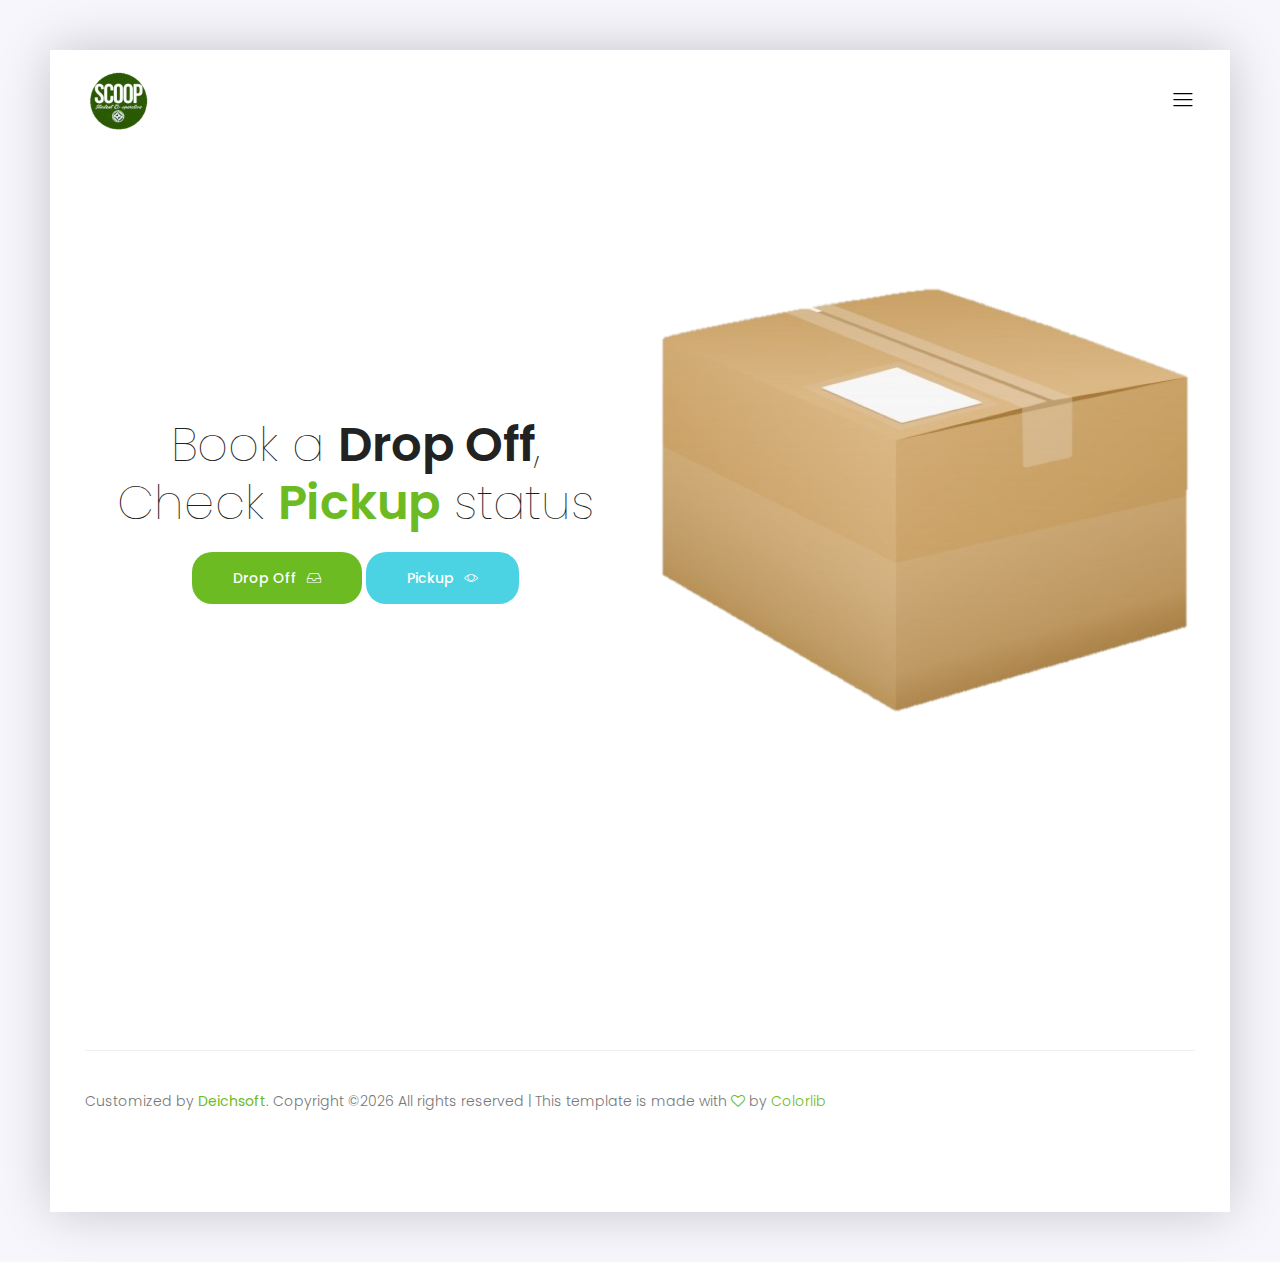
<file: index.html>
<!DOCTYPE html>
<html lang="zxx" class="no-js">
<head>
	<!-- Mobile Specific Meta -->
	<meta name="viewport" content="width=device-width, initial-scale=1, shrink-to-fit=no">
	<!-- Favicon-->
	<link rel="shortcut icon" type="image/x-icon" href="img/boxi.ico" />
	<!-- Author Meta -->
	<meta name="author" content="Colorlib">
	<!-- Meta Description -->
	<meta name="description" content="">
	<!-- Meta Keyword -->
	<meta name="keywords" content="">
	<!-- meta character set -->
	<meta charset="UTF-8">
	<!-- Site Title -->
	<title>Drop Service</title>

	<link href="https://fonts.googleapis.com/css?family=Poppins:100,300,500" rel="stylesheet">
		<!--
		CSS
		============================================= -->
		<link rel="stylesheet" href="css/linearicons.css">
		<link rel="stylesheet" href="css/owl.carousel.css">
		<link rel="stylesheet" href="css/font-awesome.min.css">
		<link rel="stylesheet" href="css/nice-select.css">
		<link rel="stylesheet" href="css/magnific-popup.css">
		<link rel="stylesheet" href="css/bootstrap.css">
		<link rel="stylesheet" href="css/main.css">
	</head>
	<body>
	<div class="oz-body-wrap">
		<!-- Start Header Area -->
		<header class="default-header">
			<div class="container-fluid">
				<div class="header-wrap">
					<div class="header-top d-flex justify-content-between align-items-center">
						<div class="logo">
							<a href="https://www.facebook.com/scoop.dlsu/"><img src="img/scoop_logo.png" style="width:16%;height:12%" alt=""></a>
						</div>
						<div class="main-menubar d-flex align-items-center">
							<nav class="hide">
								<a href="">Home</a>
								<a href="about.html">About</a>
								<a href="terms.html">Terms of Use</a>
							</nav>
							<div class="menu-bar"><span class="lnr lnr-menu"></span></div>
						</div>
					</div>
				</div>
			</div>
		</header>
		<!-- End Header Area -->
		<!-- Start Banner Area -->
		<section class="banner-area relative">
			<div class="container">
				<div class="row fullscreen align-items-center justify-content-center">
					
					<div class="col-lg-6">
						<div class="story-content">
							<center>
								<h1>Book a <span class="sp-1">Drop Off</span>,<br> Check 
									<span class="sp-2">Pickup</span> status
								</h1>
								<a href="https://goo.gl/forms/i7WsYXA5uNwWmRSG3" class="genric-btn e-large primary circle arrow"> Drop Off<span class="lnr lnr-inbox"></span></a>
								<a href="pickup_search" class="genric-btn e-large success circle arrow"> Pickup<span class="lnr lnr-eye"></span></a>

							</center>
							<!--
							<input name="fname" placeholder="Username"  onfocus="this.placeholder = ''" 
							onblur="this.placeholder = 'Username'" class="common-input mt-20" style="color:black" required="" type="text">
							<input name="fname"  placeholder="Password" onfocus="this.placeholder = ''" 
							onblur="this.placeholder = 'Password'" class="common-input mt-20" style="color:black" required="" type="password">
							
							<a href="#" class="genric-btn primary circle arrow">Get Started<span class="lnr lnr-arrow-right"></span></a>
							-->	
						</div>
					</div>
					<div class="banner-right col-lg-6">
							<img class="d-flex mx-auto img-fluid" src="img/dog.png" alt="">
						</div>
				</div>
			</div>
		</section>
		<!-- End Team Force Area -->
		<!-- Strat Footer Area -->
		<footer class="section-gap">
			<div class="container">
				<div class="footer-bottom d-flex justify-content-between align-items-center flex-wrap">
					<!-- Link back to Colorlib can't be removed. Template is licensed under CC BY 3.0. -->
					<p class="footer-text m-0">Customized by <b>Deichsoft</b>. Copyright &copy;<script>document.write(new Date().getFullYear());</script> All rights reserved | This template is made with <i class="fa fa-heart-o" aria-hidden="true"></i> by <a href="https://colorlib.com" target="_blank">Colorlib</a></p>
					<!-- Link back to Colorlib can't be removed. Template is licensed under CC BY 3.0. -->
				</div>
			</div>
		</footer>
		<!-- End Footer Area -->
	</div>

		<script src="js/vendor/jquery-2.2.4.min.js"></script>
		<script src="https://cdnjs.cloudflare.com/ajax/libs/popper.js/1.11.0/umd/popper.min.js" integrity="sha384-b/U6ypiBEHpOf/4+1nzFpr53nxSS+GLCkfwBdFNTxtclqqenISfwAzpKaMNFNmj4" crossorigin="anonymous"></script>
		<script src="js/vendor/bootstrap.min.js"></script>
		<script src="js/jquery.ajaxchimp.min.js"></script>
		<script src="js/owl.carousel.min.js"></script>
		<script src="js/jquery.nice-select.min.js"></script>
		<script src="js/jquery.magnific-popup.min.js"></script>
		<script src="js/jquery.counterup.min.js"></script>
		<script src="js/waypoints.min.js"></script>
		<script src="js/main.js"></script>
	</body>
</html>
</file>
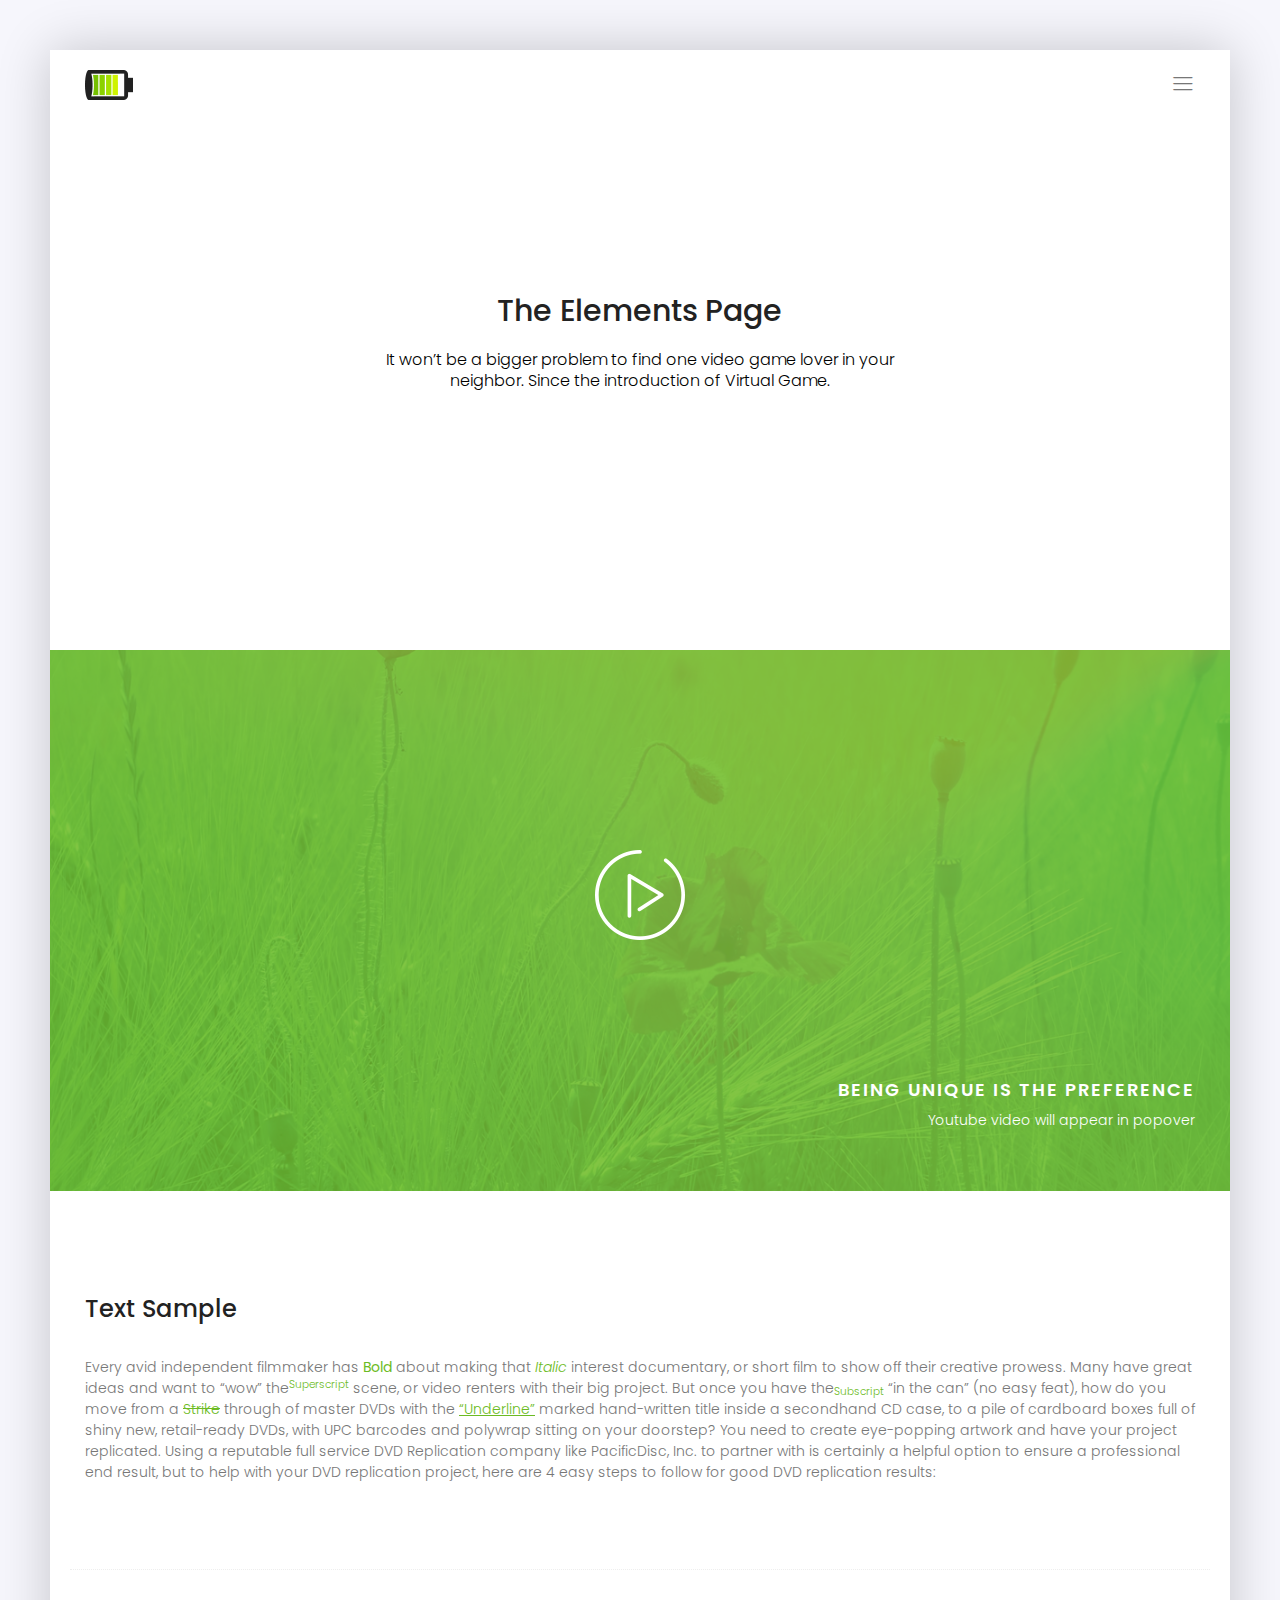
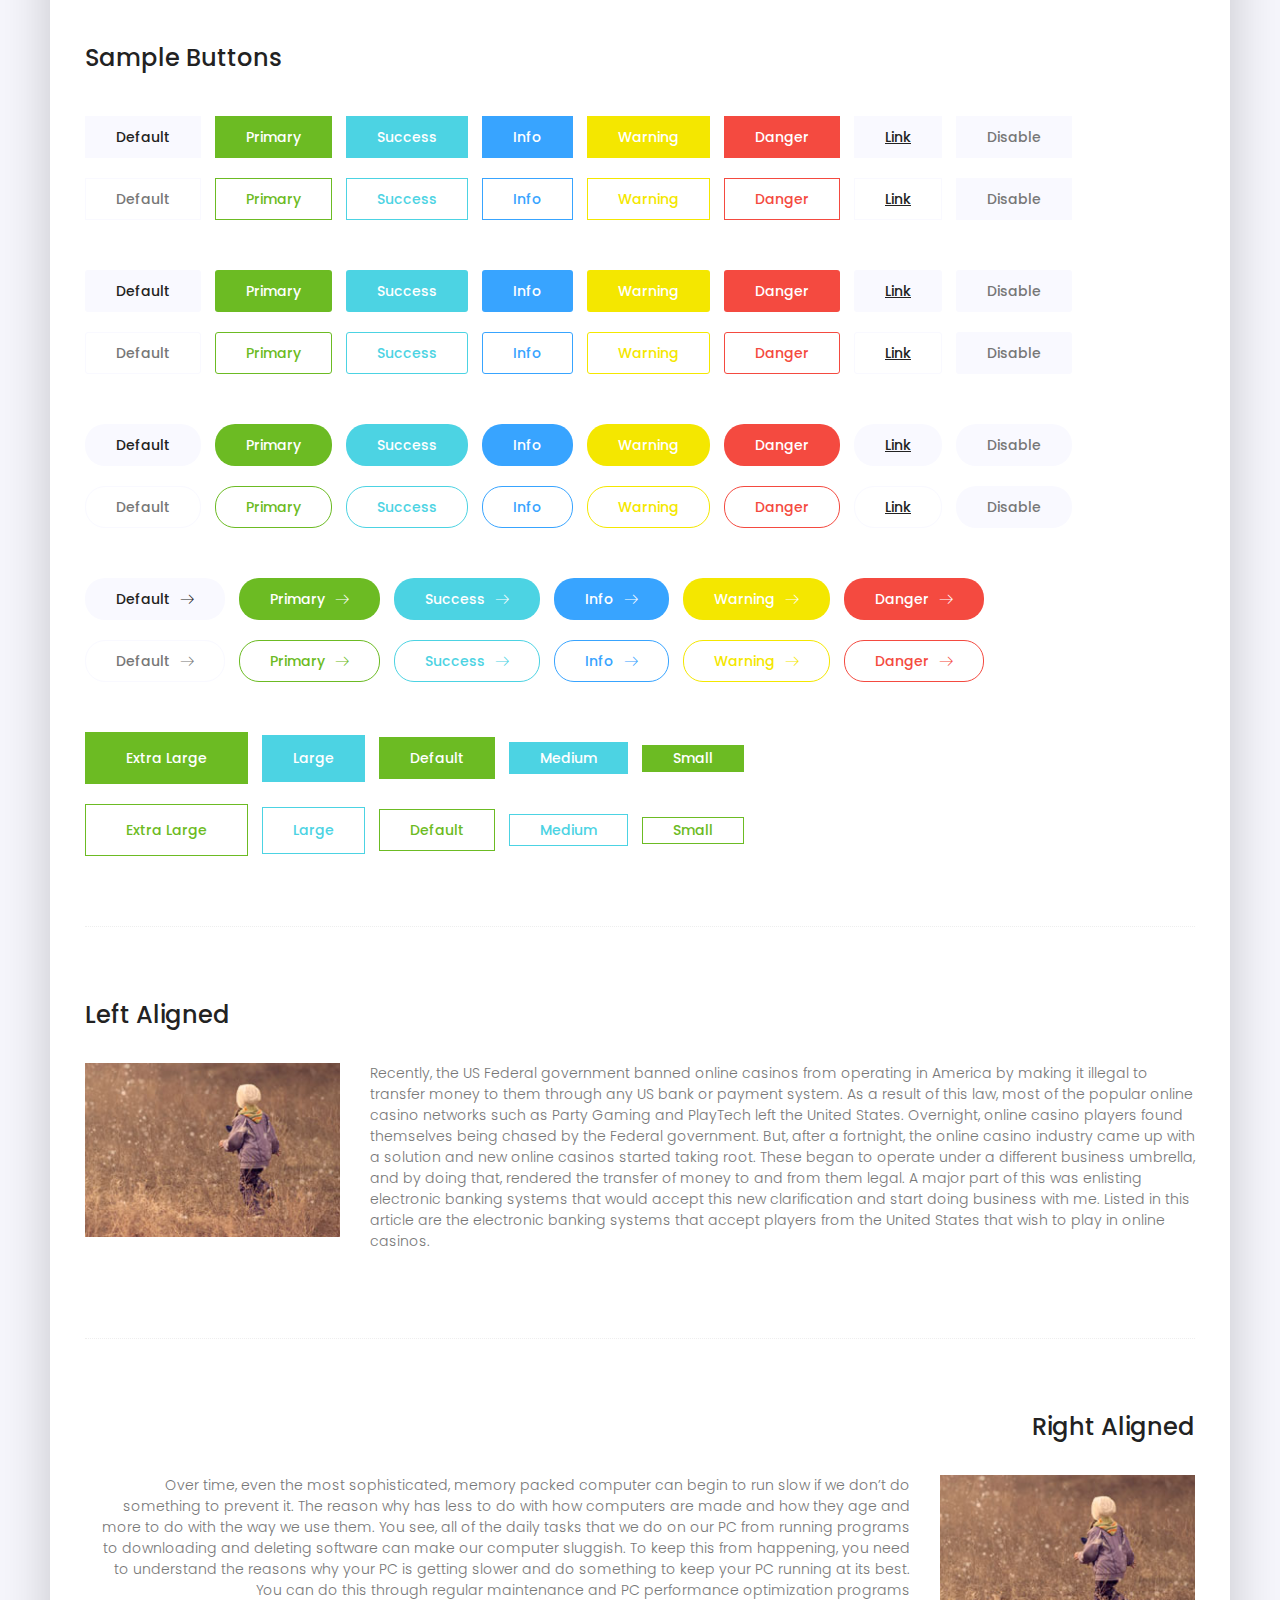
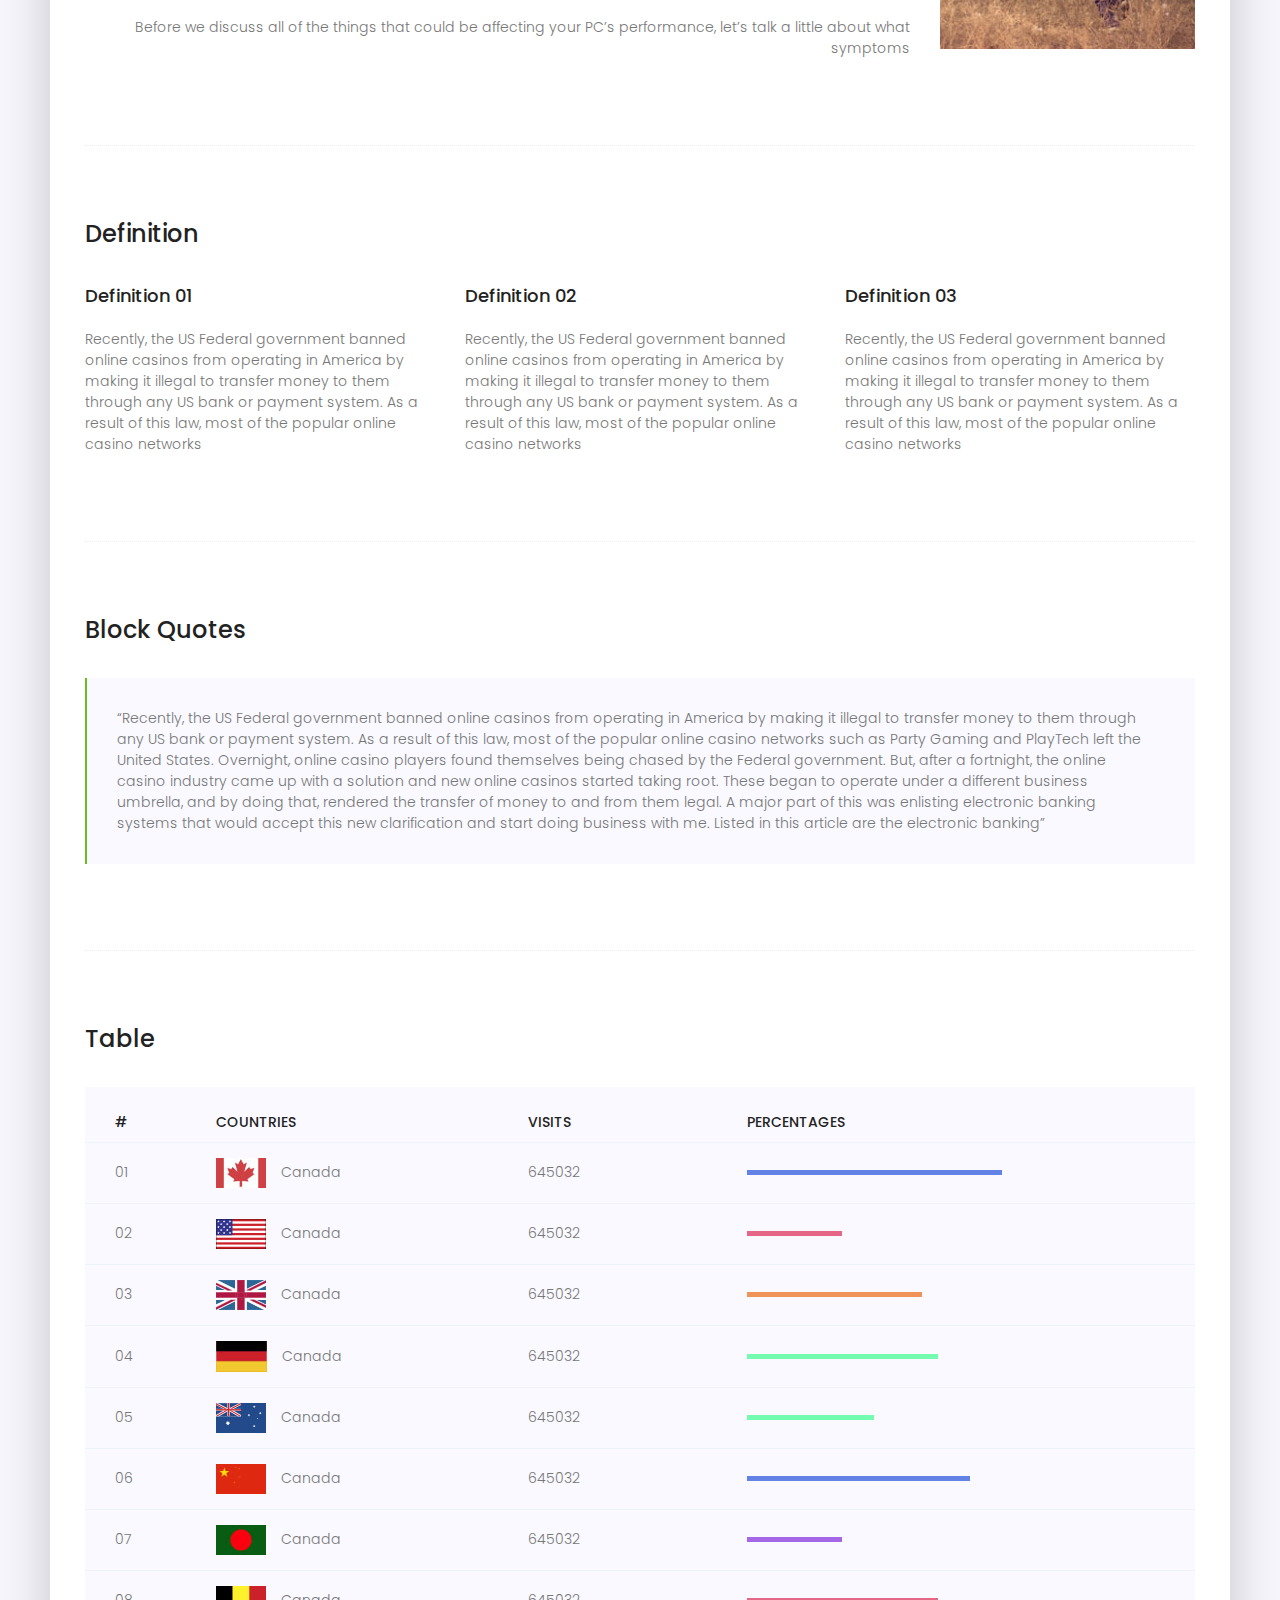
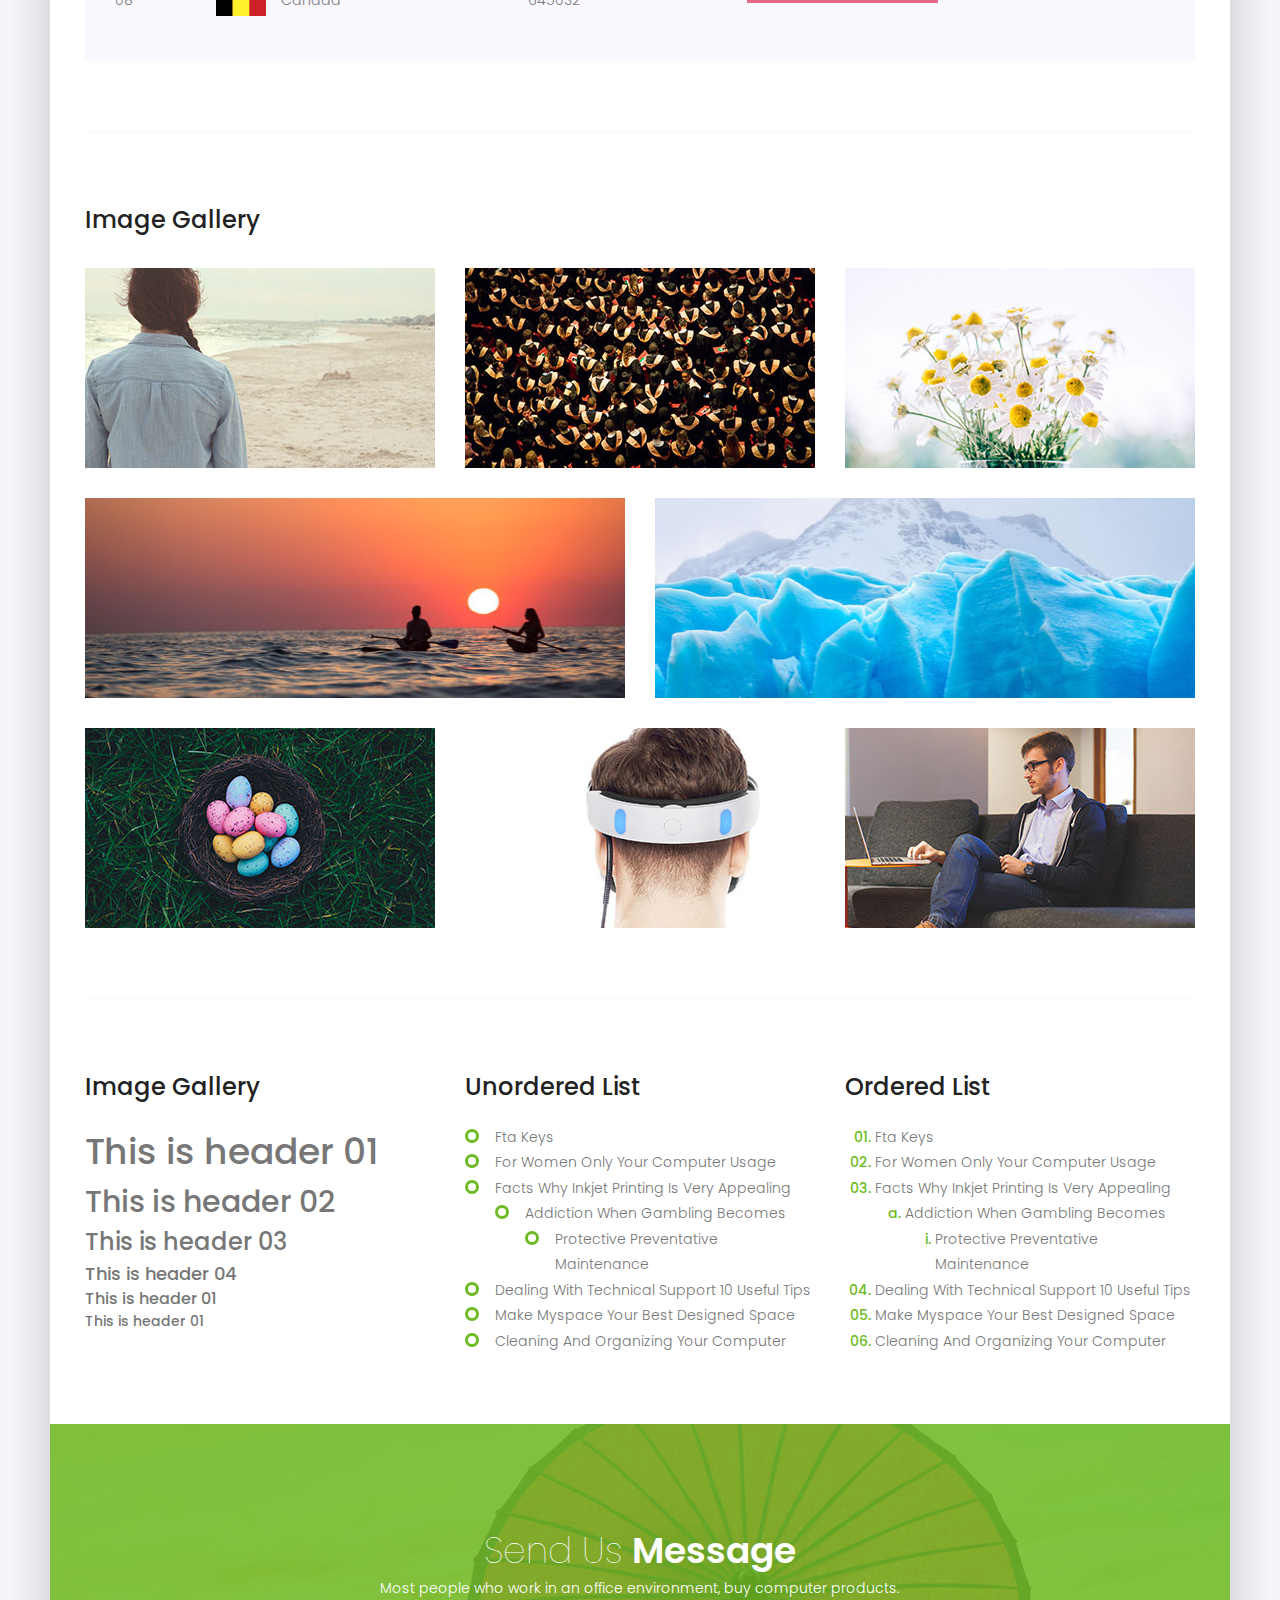
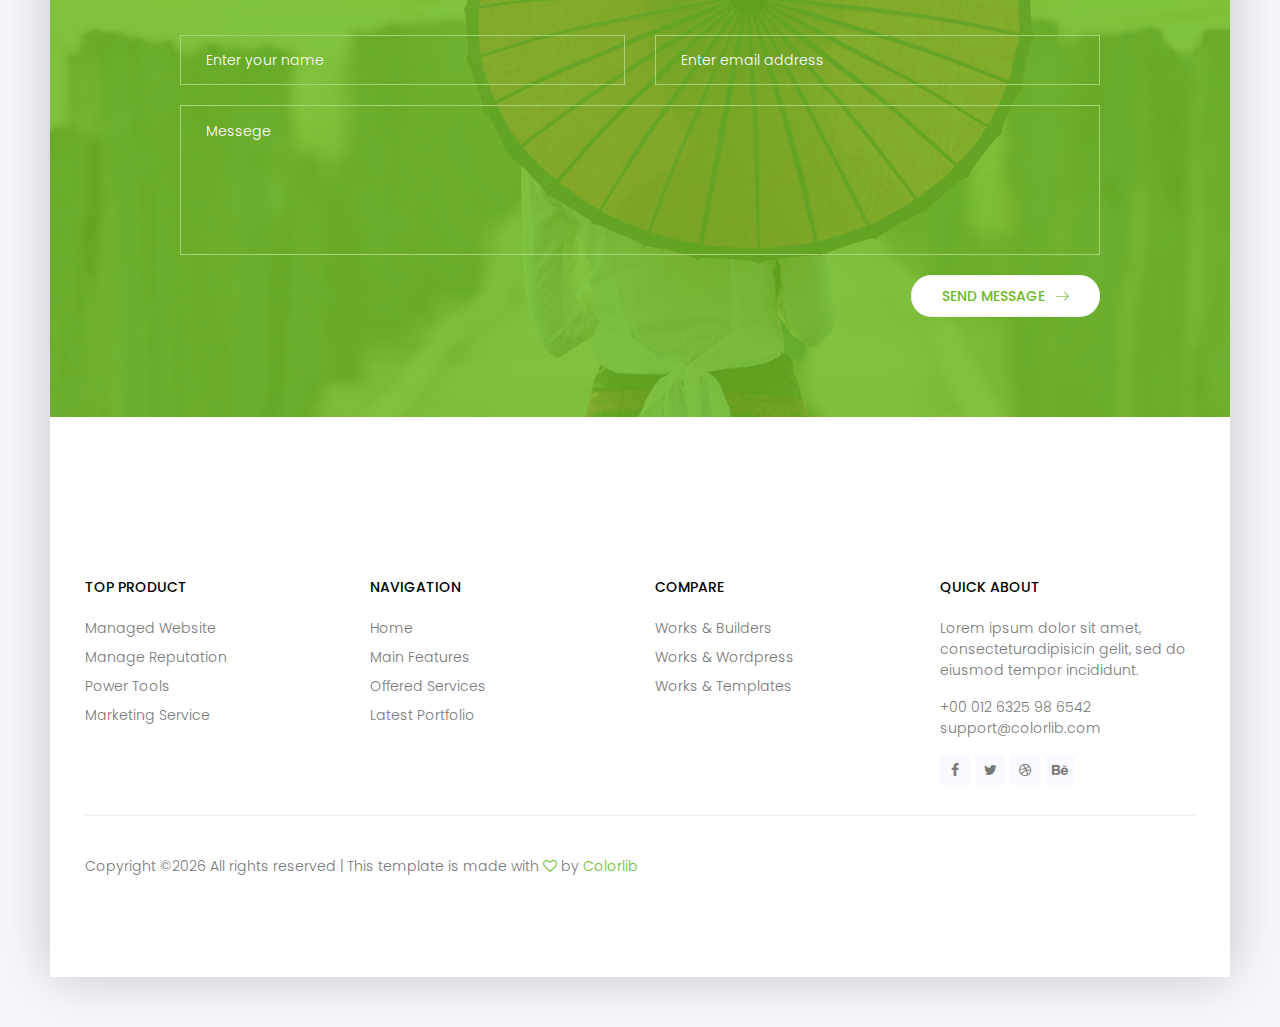
<file: elements.html>
<!DOCTYPE html>
<html lang="zxx" class="no-js">
	<head>
		<!-- Mobile Specific Meta -->
		<meta name="viewport" content="width=device-width, initial-scale=1, shrink-to-fit=no">
		<!-- Favicon-->
		<link rel="shortcut icon" href="img/fav.png">
		<!-- Author Meta -->
		<meta name="author" content="Colorlib">
		<!-- Meta Description -->
		<meta name="description" content="">
		<!-- Meta Keyword -->
		<meta name="keywords" content="">
		<!-- meta character set -->
		<meta charset="UTF-8">
		<!-- Site Title -->
		<title>CellOn</title>
		<link href="https://fonts.googleapis.com/css?family=Poppins:300,500,600" rel="stylesheet">
		<!--
		CSS
		============================================= -->
		<link rel="stylesheet" href="css/linearicons.css">
		<link rel="stylesheet" href="css/owl.carousel.css">
		<link rel="stylesheet" href="css/font-awesome.min.css">
		<link rel="stylesheet" href="css/nice-select.css">
		<link rel="stylesheet" href="css/magnific-popup.css">
		<link rel="stylesheet" href="css/bootstrap.css">
		<link rel="stylesheet" href="css/main.css">
	</head>
	<body>
	<div class="oz-body-wrap">
		<!-- Start Header Area -->
		<header class="default-header generic-header">
			<div class="container-fluid">
				<div class="header-wrap">
					<div class="header-top d-flex justify-content-between align-items-center">
						<div class="logo">
							<a href="index.html"><img src="img/logo.png" alt=""></a>
						</div>
						<div class="main-menubar d-flex align-items-center">
							<nav class="hide">
								<a href="index.html">Home</a>
								<a href="generic.html">Generic</a>
								<a href="elements.html">Elements</a>
							</nav>
							<div class="menu-bar"><span class="lnr lnr-menu"></span></div>
						</div>
					</div>
				</div>
			</div>
		</header>
		<!-- End Header Area -->
		<!-- Start Banner Area -->
		<section class="generic-banner elements-banner relative">
			<div class="container">
				<div class="row height align-items-center justify-content-center">
					<div class="col-lg-10">
						<div class="banner-content text-center">
							<h2>The Elements Page</h2>
							<p>It won’t be a bigger problem to find one video game lover in your <br> neighbor. Since the introduction of Virtual Game.</p>
						</div>
					</div>
				</div>
			</div>
		</section>
		<!-- End Banner Area -->
			<!-- Start Video Area -->
			<section class="video-area pt-40 pb-40">
				<div class="overlay overlay-bg"></div>
				<div class="container">
					<div class="video-content">
						<a href="http://www.youtube.com/watch?v=0O2aH4XLbto" class="play-btn"><img src="img/play-btn.png" alt=""></a>
						<div class="video-desc">
							<h3 class="h2 text-white text-uppercase">Being unique is the preference</h3>
							<h4 class="text-white">Youtube video will appear in popover</h4>
						</div>
					</div>
				</div>
			</section>
			<!-- End Video Area -->
		<!-- Start Sample Area -->
		<section class="sample-text-area">
			<div class="container">
				<h3 class="text-heading">Text Sample</h3>
				<p class="sample-text">
					Every avid independent filmmaker has <b>Bold</b> about making that <i>Italic</i> interest documentary, or short film to show off their creative prowess. Many have great ideas and want to “wow” the<sup>Superscript</sup> scene, or video renters with their big project.  But once you have the<sub>Subscript</sub> “in the can” (no easy feat), how do you move from a <del>Strike</del> through of master DVDs with the <u>“Underline”</u> marked hand-written title inside a secondhand CD case, to a pile of cardboard boxes full of shiny new, retail-ready DVDs, with UPC barcodes and polywrap sitting on your doorstep?  You need to create eye-popping artwork and have your project replicated. Using a reputable full service DVD Replication company like PacificDisc, Inc. to partner with is certainly a helpful option to ensure a professional end result, but to help with your DVD replication project, here are 4 easy steps to follow for good DVD replication results:
				</p>
			</div>
		</section>
		<!-- End Sample Area -->
		<!-- Start Button -->
		<section class="button-area">
			<div class="container border-top-generic">
				<h3 class="text-heading">Sample Buttons</h3>
				<div class="button-group-area">
					<a href="#" class="genric-btn default">Default</a>
					<a href="#" class="genric-btn primary">Primary</a>
					<a href="#" class="genric-btn success">Success</a>
					<a href="#" class="genric-btn info">Info</a>
					<a href="#" class="genric-btn warning">Warning</a>
					<a href="#" class="genric-btn danger">Danger</a>
					<a href="#" class="genric-btn link">Link</a>
					<a href="#" class="genric-btn disable">Disable</a>
				</div>
				<div class="button-group-area mt-10">
					<a href="#" class="genric-btn default-border">Default</a>
					<a href="#" class="genric-btn primary-border">Primary</a>
					<a href="#" class="genric-btn success-border">Success</a>
					<a href="#" class="genric-btn info-border">Info</a>
					<a href="#" class="genric-btn warning-border">Warning</a>
					<a href="#" class="genric-btn danger-border">Danger</a>
					<a href="#" class="genric-btn link-border">Link</a>
					<a href="#" class="genric-btn disable">Disable</a>
				</div>
				<div class="button-group-area mt-40">
					<a href="#" class="genric-btn default radius">Default</a>
					<a href="#" class="genric-btn primary radius">Primary</a>
					<a href="#" class="genric-btn success radius">Success</a>
					<a href="#" class="genric-btn info radius">Info</a>
					<a href="#" class="genric-btn warning radius">Warning</a>
					<a href="#" class="genric-btn danger radius">Danger</a>
					<a href="#" class="genric-btn link radius">Link</a>
					<a href="#" class="genric-btn disable radius">Disable</a>
				</div>
				<div class="button-group-area mt-10">
					<a href="#" class="genric-btn default-border radius">Default</a>
					<a href="#" class="genric-btn primary-border radius">Primary</a>
					<a href="#" class="genric-btn success-border radius">Success</a>
					<a href="#" class="genric-btn info-border radius">Info</a>
					<a href="#" class="genric-btn warning-border radius">Warning</a>
					<a href="#" class="genric-btn danger-border radius">Danger</a>
					<a href="#" class="genric-btn link-border radius">Link</a>
					<a href="#" class="genric-btn disable radius">Disable</a>
				</div>
				<div class="button-group-area mt-40">
					<a href="#" class="genric-btn default circle">Default</a>
					<a href="#" class="genric-btn primary circle">Primary</a>
					<a href="#" class="genric-btn success circle">Success</a>
					<a href="#" class="genric-btn info circle">Info</a>
					<a href="#" class="genric-btn warning circle">Warning</a>
					<a href="#" class="genric-btn danger circle">Danger</a>
					<a href="#" class="genric-btn link circle">Link</a>
					<a href="#" class="genric-btn disable circle">Disable</a>
				</div>
				<div class="button-group-area mt-10">
					<a href="#" class="genric-btn default-border circle">Default</a>
					<a href="#" class="genric-btn primary-border circle">Primary</a>
					<a href="#" class="genric-btn success-border circle">Success</a>
					<a href="#" class="genric-btn info-border circle">Info</a>
					<a href="#" class="genric-btn warning-border circle">Warning</a>
					<a href="#" class="genric-btn danger-border circle">Danger</a>
					<a href="#" class="genric-btn link-border circle">Link</a>
					<a href="#" class="genric-btn disable circle">Disable</a>
				</div>
				<div class="button-group-area mt-40">
					<a href="#" class="genric-btn default circle arrow">Default<span class="lnr lnr-arrow-right"></span></a>
					<a href="#" class="genric-btn primary circle arrow">Primary<span class="lnr lnr-arrow-right"></span></a>
					<a href="#" class="genric-btn success circle arrow">Success<span class="lnr lnr-arrow-right"></span></a>
					<a href="#" class="genric-btn info circle arrow">Info<span class="lnr lnr-arrow-right"></span></a>
					<a href="#" class="genric-btn warning circle arrow">Warning<span class="lnr lnr-arrow-right"></span></a>
					<a href="#" class="genric-btn danger circle arrow">Danger<span class="lnr lnr-arrow-right"></span></a>
				</div>
				<div class="button-group-area mt-10">
					<a href="#" class="genric-btn default-border circle arrow">Default<span class="lnr lnr-arrow-right"></span></a>
					<a href="#" class="genric-btn primary-border circle arrow">Primary<span class="lnr lnr-arrow-right"></span></a>
					<a href="#" class="genric-btn success-border circle arrow">Success<span class="lnr lnr-arrow-right"></span></a>
					<a href="#" class="genric-btn info-border circle arrow">Info<span class="lnr lnr-arrow-right"></span></a>
					<a href="#" class="genric-btn warning-border circle arrow">Warning<span class="lnr lnr-arrow-right"></span></a>
					<a href="#" class="genric-btn danger-border circle arrow">Danger<span class="lnr lnr-arrow-right"></span></a>
				</div>
				<div class="button-group-area mt-40">
					<a href="#" class="genric-btn primary e-large">Extra Large</a>
					<a href="#" class="genric-btn success large">Large</a>
					<a href="#" class="genric-btn primary">Default</a>
					<a href="#" class="genric-btn success medium">Medium</a>
					<a href="#" class="genric-btn primary small">Small</a>
				</div>
				<div class="button-group-area mt-10">
					<a href="#" class="genric-btn primary-border e-large">Extra Large</a>
					<a href="#" class="genric-btn success-border large">Large</a>
					<a href="#" class="genric-btn primary-border">Default</a>
					<a href="#" class="genric-btn success-border medium">Medium</a>
					<a href="#" class="genric-btn primary-border small">Small</a>
				</div>
			</div>
		</section>
		<!-- End Button -->
		<!-- Start Align Area -->
		<div class="white-bg">
		    <div class="container">
		        <div class="section-top-border">
		            <h3 class="mb-30">Left Aligned</h3>
		            <div class="row">
		                <div class="col-md-3">
		                    <img src="img/d.jpg" alt="" class="img-fluid">
		                </div>
		                <div class="col-md-9 mt-sm-20">
		                    <p>Recently, the US Federal government banned online casinos from operating in America by making it illegal to transfer money to them through any US bank or payment system. As a result of this law, most of the popular online casino networks such as Party Gaming and PlayTech left the United States. Overnight, online casino players found themselves being chased by the Federal government. But, after a fortnight, the online casino industry came up with a solution and new online casinos started taking root. These began to operate under a different business umbrella, and by doing that, rendered the transfer of money to and from them legal. A major part of this was enlisting electronic banking systems that would accept this new clarification and start doing business with me. Listed in this article are the electronic banking systems that accept players from the United States that wish to play in online casinos.</p>
		                </div>
		            </div>
		        </div>
		        <div class="section-top-border text-right">
		            <h3 class="mb-30">Right Aligned</h3>
		            <div class="row">
		                <div class="col-md-9">
		                    <p class="text-right">Over time, even the most sophisticated, memory packed computer can begin to run slow if we don’t do something to prevent it. The reason why has less to do with how computers are made and how they age and more to do with the way we use them. You see, all of the daily tasks that we do on our PC from running programs to downloading and deleting software can make our computer sluggish. To keep this from happening, you need to understand the reasons why your PC is getting slower and do something to keep your PC running at its best. You can do this through regular maintenance and PC performance optimization programs</p>
		                    <p class="text-right">Before we discuss all of the things that could be affecting your PC’s performance, let’s talk a little about what symptoms</p>
		                </div>
		                <div class="col-md-3">
		                    <img src="img/d.jpg" alt="" class="img-fluid">
		                </div>
		            </div>
		        </div>
		        <div class="section-top-border">
		            <h3 class="mb-30">Definition</h3>
		            <div class="row">
		                <div class="col-md-4">
		                    <div class="single-defination">
		                        <h4 class="mb-20">Definition 01</h4>
		                        <p>Recently, the US Federal government banned online casinos from operating in America by making it illegal to transfer money to them through any US bank or payment system. As a result of this law, most of the popular online casino networks</p>
		                    </div>
		                </div>
		                <div class="col-md-4">
		                    <div class="single-defination">
		                        <h4 class="mb-20">Definition 02</h4>
		                        <p>Recently, the US Federal government banned online casinos from operating in America by making it illegal to transfer money to them through any US bank or payment system. As a result of this law, most of the popular online casino networks</p>
		                    </div>
		                </div>
		                <div class="col-md-4">
		                    <div class="single-defination">
		                        <h4 class="mb-20">Definition 03</h4>
		                        <p>Recently, the US Federal government banned online casinos from operating in America by making it illegal to transfer money to them through any US bank or payment system. As a result of this law, most of the popular online casino networks</p>
		                    </div>
		                </div>
		            </div>
		        </div>
		        <div class="section-top-border">
		            <h3 class="mb-30">Block Quotes</h3>
		            <div class="row">
		                <div class="col-lg-12">
		                    <blockquote class="generic-blockquote">
		                        “Recently, the US Federal government banned online casinos from operating in America by making it illegal to transfer money to them through any US bank or payment system. As a result of this law, most of the popular online casino networks such as Party Gaming and PlayTech left the United States. Overnight, online casino players found themselves being chased by the Federal government. But, after a fortnight, the online casino industry came up with a solution and new online casinos started taking root. These began to operate under a different business umbrella, and by doing that, rendered the transfer of money to and from them legal. A major part of this was enlisting electronic banking systems that would accept this new clarification and start doing business with me. Listed in this article are the electronic banking”
		                    </blockquote>
		                </div>
		            </div>
		        </div>
		        <div class="section-top-border">
		            <h3 class="mb-30">Table</h3>
		            <div class="progress-table-wrap">
		                <div class="progress-table">
		                    <div class="table-head">
		                        <div class="serial">#</div>
		                        <div class="country">Countries</div>
		                        <div class="visit">Visits</div>
		                        <div class="percentage">Percentages</div>
		                    </div>
		                    <div class="table-row">
		                        <div class="serial">01</div>
		                        <div class="country"> <img src="img/f1.jpg" alt="flag">Canada</div>
		                        <div class="visit">645032</div>
		                        <div class="percentage">
		                            <div class="progress">
		                                <div class="progress-bar color-1" role="progressbar" style="width: 80%" aria-valuenow="80" aria-valuemin="0" aria-valuemax="100"></div>
		                            </div>
		                        </div>
		                    </div>
		                    <div class="table-row">
		                        <div class="serial">02</div>
		                        <div class="country"> <img src="img/f2.jpg" alt="flag">Canada</div>
		                        <div class="visit">645032</div>
		                        <div class="percentage">
		                            <div class="progress">
		                                <div class="progress-bar color-2" role="progressbar" style="width: 30%" aria-valuenow="30" aria-valuemin="0" aria-valuemax="100"></div>
		                            </div>
		                        </div>
		                    </div>
		                    <div class="table-row">
		                        <div class="serial">03</div>
		                        <div class="country"> <img src="img/f3.jpg" alt="flag">Canada</div>
		                        <div class="visit">645032</div>
		                        <div class="percentage">
		                            <div class="progress">
		                                <div class="progress-bar color-3" role="progressbar" style="width: 55%" aria-valuenow="55" aria-valuemin="0" aria-valuemax="100"></div>
		                            </div>
		                        </div>
		                    </div>
		                    <div class="table-row">
		                        <div class="serial">04</div>
		                        <div class="country"> <img src="img/f4.jpg" alt="flag">Canada</div>
		                        <div class="visit">645032</div>
		                        <div class="percentage">
		                            <div class="progress">
		                                <div class="progress-bar color-4" role="progressbar" style="width: 60%" aria-valuenow="60" aria-valuemin="0" aria-valuemax="100"></div>
		                            </div>
		                        </div>
		                    </div>
		                    <div class="table-row">
		                        <div class="serial">05</div>
		                        <div class="country"> <img src="img/f5.jpg" alt="flag">Canada</div>
		                        <div class="visit">645032</div>
		                        <div class="percentage">
		                            <div class="progress">
		                                <div class="progress-bar color-5" role="progressbar" style="width: 40%" aria-valuenow="40" aria-valuemin="0" aria-valuemax="100"></div>
		                            </div>
		                        </div>
		                    </div>
		                    <div class="table-row">
		                        <div class="serial">06</div>
		                        <div class="country"> <img src="img/f6.jpg" alt="flag">Canada</div>
		                        <div class="visit">645032</div>
		                        <div class="percentage">
		                            <div class="progress">
		                                <div class="progress-bar color-6" role="progressbar" style="width: 70%" aria-valuenow="70" aria-valuemin="0" aria-valuemax="100"></div>
		                            </div>
		                        </div>
		                    </div>
		                    <div class="table-row">
		                        <div class="serial">07</div>
		                        <div class="country"> <img src="img/f7.jpg" alt="flag">Canada</div>
		                        <div class="visit">645032</div>
		                        <div class="percentage">
		                            <div class="progress">
		                                <div class="progress-bar color-7" role="progressbar" style="width: 30%" aria-valuenow="30" aria-valuemin="0" aria-valuemax="100"></div>
		                            </div>
		                        </div>
		                    </div>
		                    <div class="table-row">
		                        <div class="serial">08</div>
		                        <div class="country"> <img src="img/f8.jpg" alt="flag">Canada</div>
		                        <div class="visit">645032</div>
		                        <div class="percentage">
		                            <div class="progress">
		                                <div class="progress-bar color-8" role="progressbar" style="width: 60%" aria-valuenow="60" aria-valuemin="0" aria-valuemax="100"></div>
		                            </div>
		                        </div>
		                    </div>
		                </div>
		            </div>
		        </div>
		        <div class="section-top-border">
		            <h3>Image Gallery</h3>
		            <div class="row gallery-item">
		                <div class="col-md-4">
		                    <a href="img/g1.jpg" class="img-pop-up">
		                        <div class="single-gallery-image" style="background: url(img/g1.jpg);"></div>
		                    </a>
		                </div>
		                <div class="col-md-4">
		                    <a href="img/g2.jpg" class="img-pop-up">
		                        <div class="single-gallery-image" style="background: url(img/g2.jpg);"></div>
		                    </a>
		                </div>
		                <div class="col-md-4">
		                    <a href="img/g3.jpg" class="img-pop-up">
		                        <div class="single-gallery-image" style="background: url(img/g3.jpg);"></div>
		                    </a>
		                </div>
		                <div class="col-md-6">
		                    <a href="img/g4.jpg" class="img-pop-up">
		                        <div class="single-gallery-image" style="background: url(img/g4.jpg);"></div>
		                    </a>
		                </div>
		                <div class="col-md-6">
		                    <a href="img/g5.jpg" class="img-pop-up">
		                        <div class="single-gallery-image" style="background: url(img/g5.jpg);"></div>
		                    </a>
		                </div>
		                <div class="col-md-4">
		                    <a href="img/g6.jpg" class="img-pop-up">
		                        <div class="single-gallery-image" style="background: url(img/g6.jpg);"></div>
		                    </a>
		                </div>
		                <div class="col-md-4">
		                    <a href="img/g7.jpg" class="img-pop-up">
		                        <div class="single-gallery-image" style="background: url(img/g7.jpg);"></div>
		                    </a>
		                </div>
		                <div class="col-md-4">
		                    <a href="img/g8.jpg" class="img-pop-up">
		                        <div class="single-gallery-image" style="background: url(img/g8.jpg);"></div>
		                    </a>
		                </div>
		            </div>
		        </div>
		        <div class="section-top-border">
		            <div class="row">
		                <div class="col-md-4">
		                    <h3 class="mb-20">Image Gallery</h3>
		                    <div class="typography">
		                        <h1>This is header 01</h1>
		                        <h2>This is header 02</h2>
		                        <h3>This is header 03</h3>
		                        <h4>This is header 04</h4>
		                        <h5>This is header 01</h5>
		                        <h6>This is header 01</h6>
		                    </div>
		                </div>
		                <div class="col-md-4 mt-sm-30">
		                    <h3 class="mb-20">Unordered List</h3>
		                    <div class="">
		                        <ul class="unordered-list">
		                            <li>Fta Keys</li>
		                            <li>For Women Only Your Computer Usage</li>
		                            <li>Facts Why Inkjet Printing Is Very Appealing
		                                <ul>
		                                    <li>Addiction When Gambling Becomes
		                                        <ul>
		                                            <li>Protective Preventative Maintenance</li>
		                                        </ul>
		                                    </li>
		                                </ul>
		                            </li>
		                            <li>Dealing With Technical Support 10 Useful Tips</li>
		                            <li>Make Myspace Your Best Designed Space</li>
		                            <li>Cleaning And Organizing Your Computer</li>
		                        </ul>
		                    </div>
		                </div>
		                <div class="col-md-4 mt-sm-30">
		                    <h3 class="mb-20">Ordered List</h3>
		                    <div class="">
		                        <ol class="ordered-list">
		                            <li><span>Fta Keys</span></li>
		                            <li><span>For Women Only Your Computer Usage</span></li>
		                            <li><span>Facts Why Inkjet Printing Is Very Appealing</span>
		                                <ol class="ordered-list-alpha">
		                                    <li><span>Addiction When Gambling Becomes</span>
		                                        <ol class="ordered-list-roman">
		                                            <li><span>Protective Preventative Maintenance</span></li>
		                                        </ol>
		                                    </li>
		                                </ol>
		                            </li>
		                            <li><span>Dealing With Technical Support 10 Useful Tips</span></li>
		                            <li><span>Make Myspace Your Best Designed Space</span></li>
		                            <li><span>Cleaning And Organizing Your Computer</span></li>
		                        </ol>
		                    </div>
		                </div>
		            </div>
		        </div>
		    </div>
		</div>
		<!-- Start Conatct- Area -->
		<section class="contact-area pt-100 pb-100 relative">
			<div class="overlay overlay-bg"></div>
			<div class="container">
				<div class="row justify-content-center text-center">
					<div class="single-contact col-lg-6 col-md-8">
						<h2 class="text-white">Send Us <span>Message</span></h2>
						<p class="text-white">
							Most people who work in an office environment, buy computer products.
						</p>
					</div>
				</div>
				<form id="myForm" action="mail.php" method="post" class="contact-form">
					<div class="row justify-content-center">
						<div class="col-lg-5">
							<input name="fname" placeholder="Enter your name" onfocus="this.placeholder = ''" onblur="this.placeholder = 'Enter your name'" class="common-input mt-20" required="" type="text">
						</div>
						<div class="col-lg-5">
							<input name="email" placeholder="Enter email address" pattern="[A-Za-z0-9._%+-]+@[A-Za-z0-9.-]+\.[A-Za-z]{1,63}$" onfocus="this.placeholder = ''" onblur="this.placeholder = 'Enter email address'" class="common-input mt-20" required="" type="email">
						</div>
						<div class="col-lg-10">
							<textarea class="common-textarea mt-20" name="message" placeholder="Messege" onfocus="this.placeholder = ''" onblur="this.placeholder = 'Messege'" required=""></textarea>
					</div>
					<div class="col-lg-10 d-flex justify-content-end">
						<button class="primary-btn white-bg d-inline-flex align-items-center mt-20"><span class="mr-10">Send Message</span><span class="lnr lnr-arrow-right"></span></button> <br>
					</div>
					<div class="alert-msg"></div>
					</div>
				</form>
			</div>
		</section>
		<!-- End Conatct- Area -->
		<!-- Strat Footer Area -->
		<footer class="section-gap">
			<div class="container">
				<div class="row pt-60">
					<div class="col-lg-3 col-sm-6">
						<div class="single-footer-widget">
							<h6 class="text-uppercase mb-20">Top Product</h6>
							<ul class="footer-nav">
								<li><a href="#">Managed Website</a></li>
								<li><a href="#">Manage Reputation</a></li>
								<li><a href="#">Power Tools</a></li>
								<li><a href="#">Marketing Service</a></li>
							</ul>
						</div>
					</div>
					<div class="col-lg-3 col-sm-6">
						<div class="single-footer-widget">
							<h6 class="text-uppercase mb-20">Navigation</h6>
							<ul class="footer-nav">
								<li><a href="#">Home</a></li>
								<li><a href="#">Main Features</a></li>
								<li><a href="#">Offered Services</a></li>
								<li><a href="#">Latest Portfolio</a></li>
							</ul>
						</div>
					</div>
					<div class="col-lg-3 col-sm-6">
						<div class="single-footer-widget">
							<h6 class="text-uppercase mb-20">Compare</h6>
							<ul class="footer-nav">
								<li><a href="#">Works & Builders</a></li>
								<li><a href="#">Works & Wordpress</a></li>
								<li><a href="#">Works & Templates</a></li>
							</ul>
						</div>
					</div>

					<div class="col-lg-3 col-sm-6">
						<div class="single-footer-widget">
							<h6 class="text-uppercase mb-20">Quick About</h6>
							<p>
								Lorem ipsum dolor sit amet, consecteturadipisicin gelit, sed do eiusmod tempor incididunt.
							</p>
							<p>
								+00 012 6325 98 6542 <br>
								support@colorlib.com
							</p>
							<div class="footer-social d-flex align-items-center">
								<a href="#"><i class="fa fa-facebook"></i></a>
								<a href="#"><i class="fa fa-twitter"></i></a>
								<a href="#"><i class="fa fa-dribbble"></i></a>
								<a href="#"><i class="fa fa-behance"></i></a>
							</div>
						</div>
					</div>
				</div>
				<div class="footer-bottom d-flex justify-content-between align-items-center flex-wrap">
					<!-- Link back to Colorlib can't be removed. Template is licensed under CC BY 3.0. -->
					<p class="footer-text m-0">Copyright &copy;<script>document.write(new Date().getFullYear());</script> All rights reserved | This template is made with <i class="fa fa-heart-o" aria-hidden="true"></i> by <a href="https://colorlib.com" target="_blank">Colorlib</a></p>
					<!-- Link back to Colorlib can't be removed. Template is licensed under CC BY 3.0. -->
				</div>
			</div>
		</footer>
		<!-- End Footer Area -->
		<script src="js/vendor/jquery-2.2.4.min.js"></script>
		<script src="https://cdnjs.cloudflare.com/ajax/libs/popper.js/1.11.0/umd/popper.min.js" integrity="sha384-b/U6ypiBEHpOf/4+1nzFpr53nxSS+GLCkfwBdFNTxtclqqenISfwAzpKaMNFNmj4" crossorigin="anonymous"></script>
		<script src="js/vendor/bootstrap.min.js"></script>
		<script src="js/jquery.ajaxchimp.min.js"></script>
		<script src="js/owl.carousel.min.js"></script>
		<script src="js/jquery.nice-select.min.js"></script>
		<script src="js/jquery.magnific-popup.min.js"></script>
		<script src="js/main.js"></script>
</body>
</html>
</file>
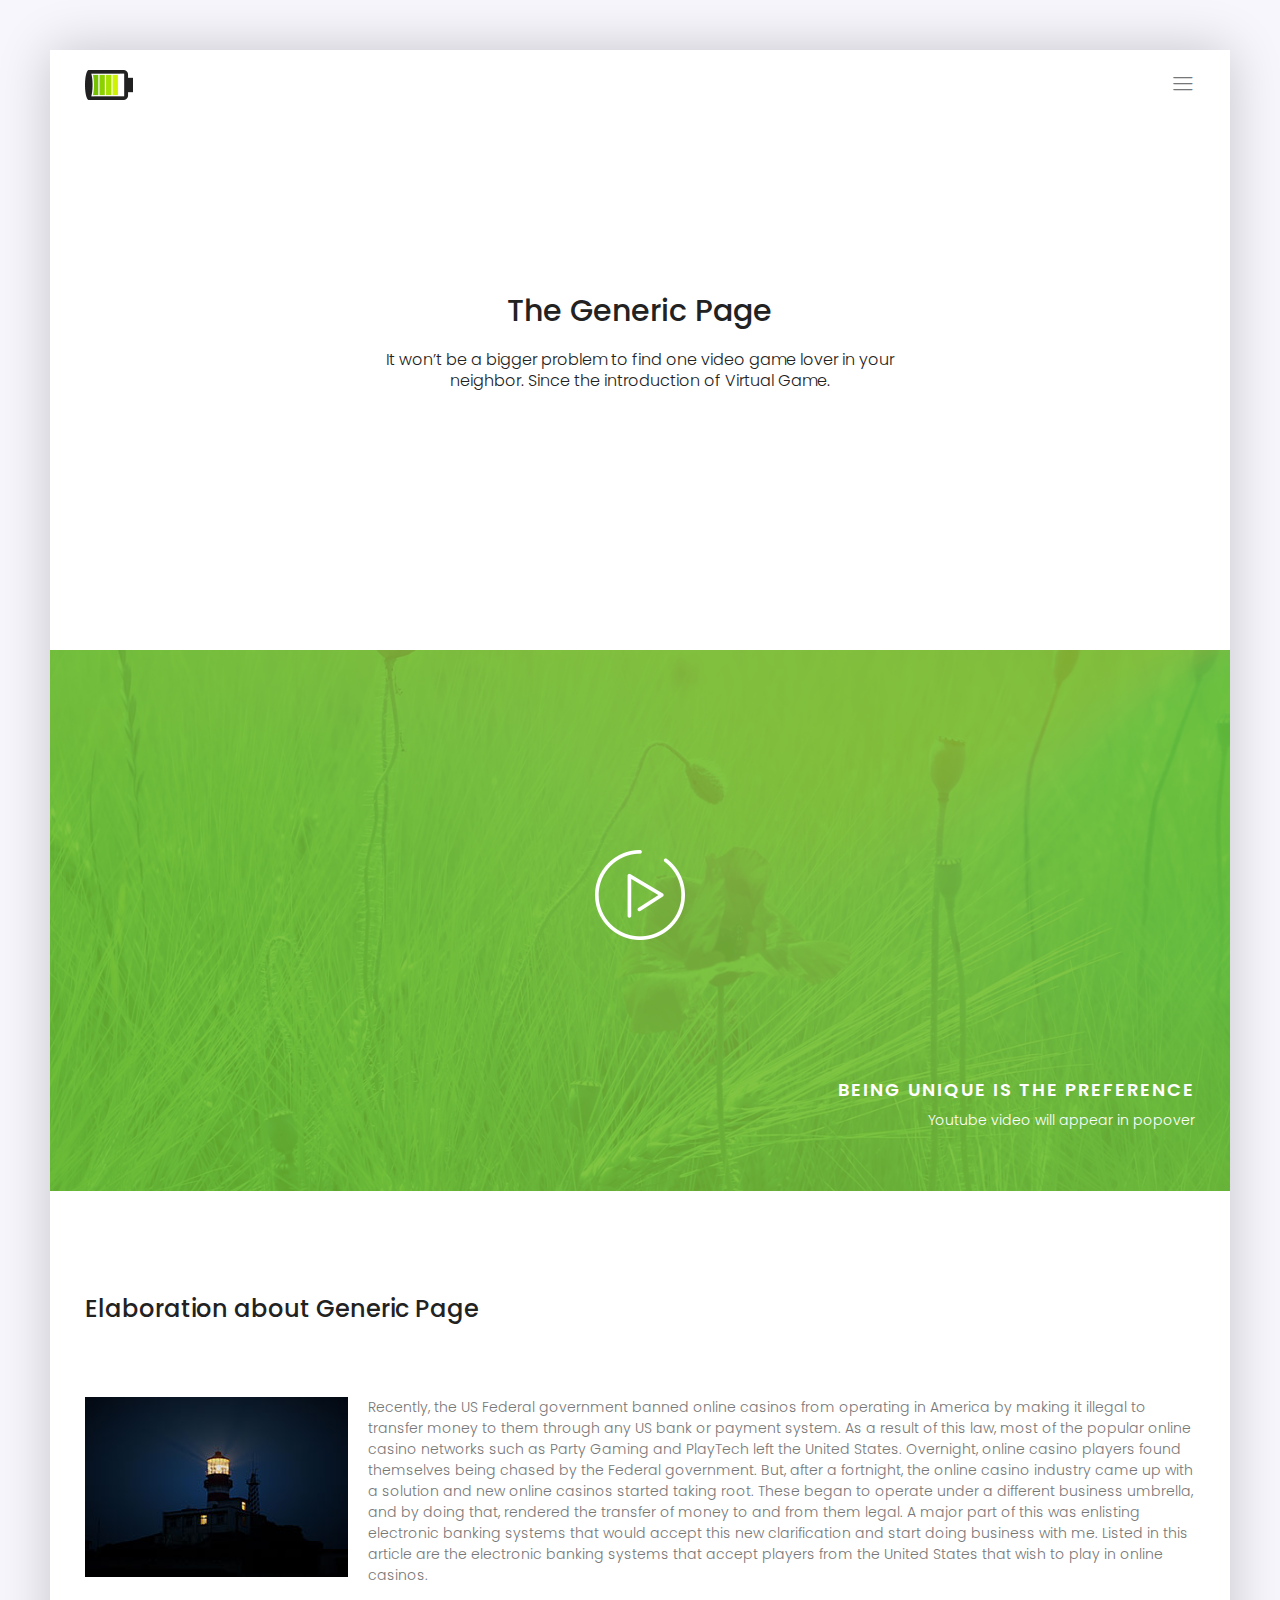
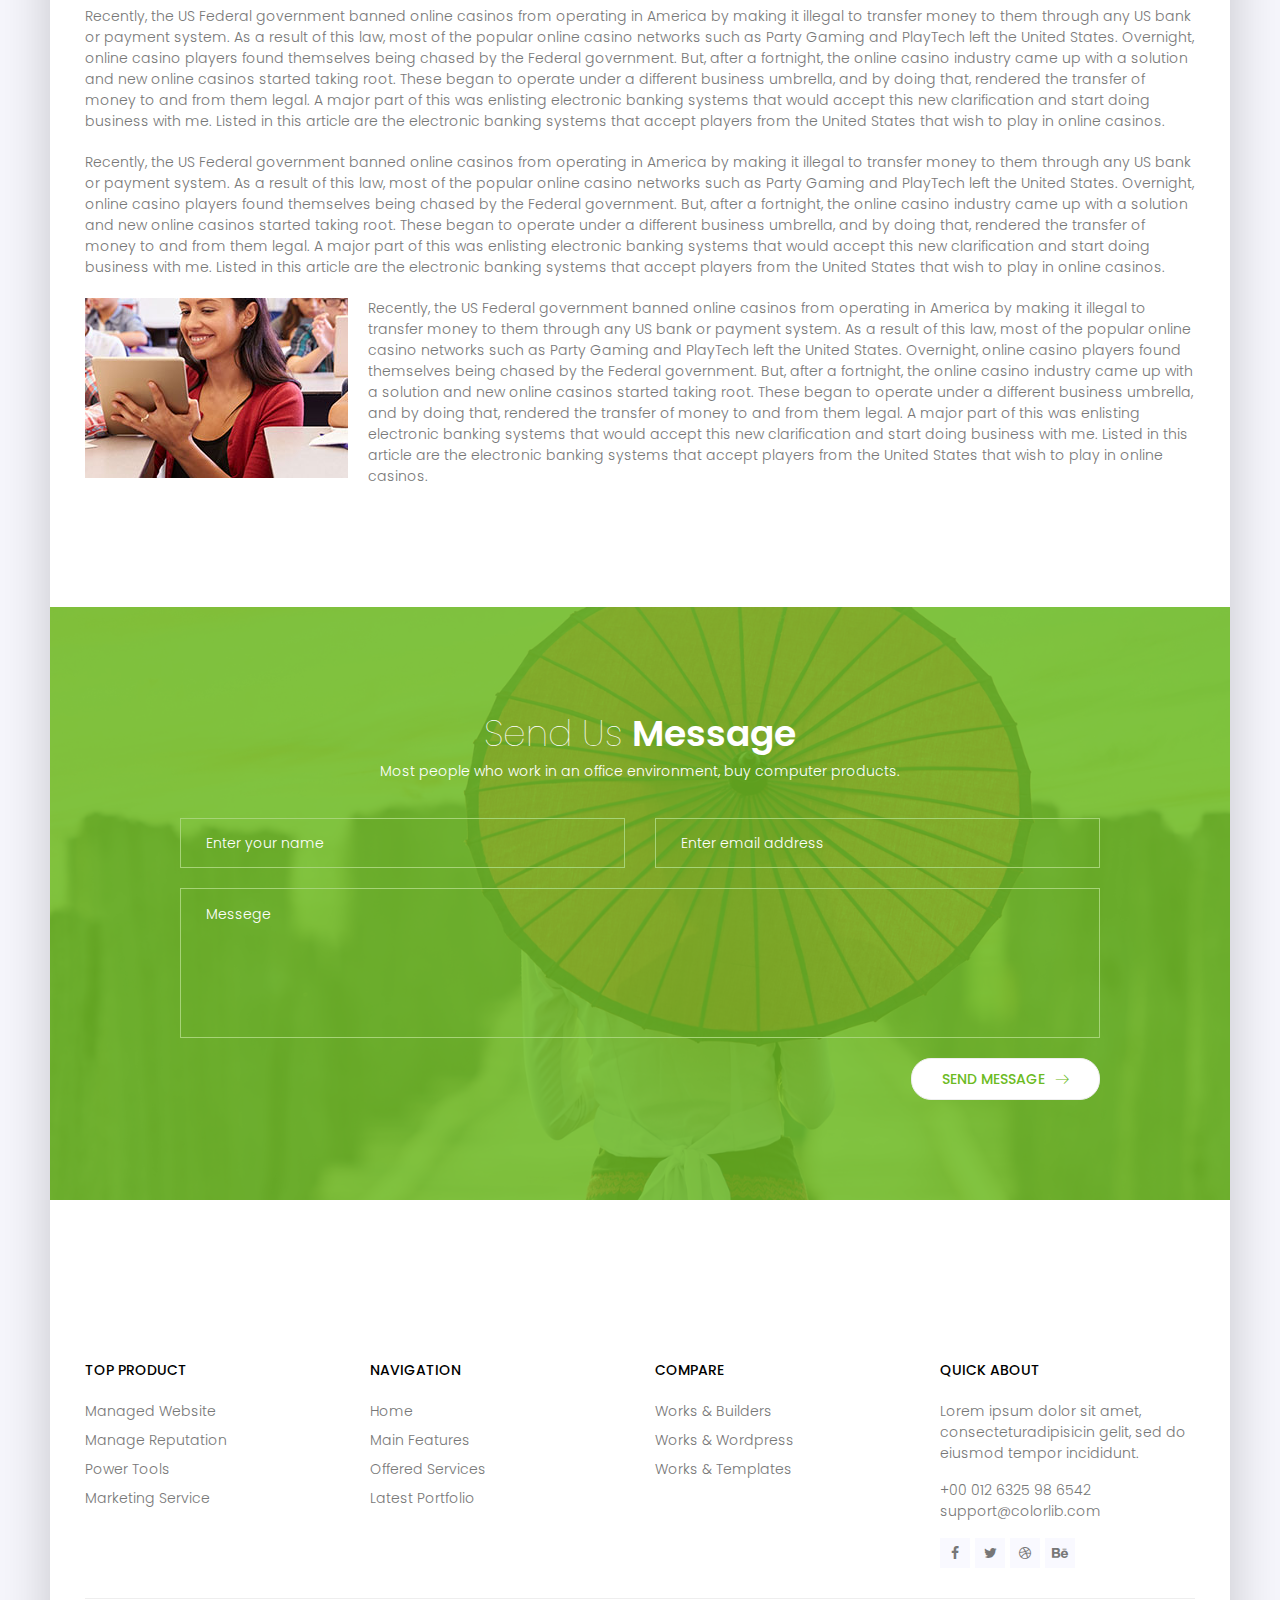
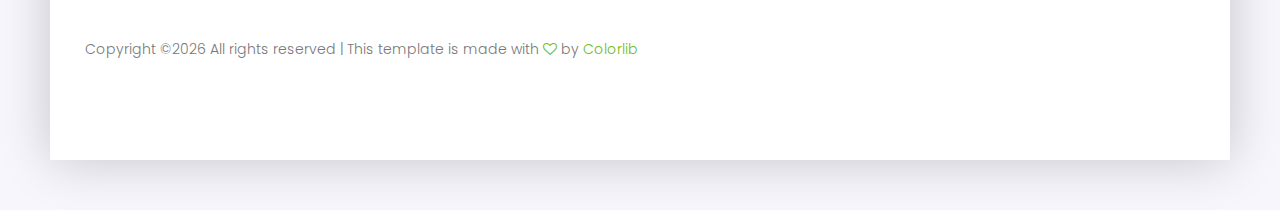
<file: generic.html>
<!DOCTYPE html>
<html lang="zxx" class="no-js">
	<head>
		<!-- Mobile Specific Meta -->
		<meta name="viewport" content="width=device-width, initial-scale=1, shrink-to-fit=no">
		<!-- Favicon-->
		<link rel="shortcut icon" href="img/fav.png">
		<!-- Author Meta -->
		<meta name="author" content="Colorlib">
		<!-- Meta Description -->
		<meta name="description" content="">
		<!-- Meta Keyword -->
		<meta name="keywords" content="">
		<!-- meta character set -->
		<meta charset="UTF-8">
		<!-- Site Title -->
		<title>CellOn</title>
		<link href="https://fonts.googleapis.com/css?family=Poppins:300,500,600" rel="stylesheet">
		<!--
		CSS
		============================================= -->
		<link rel="stylesheet" href="css/linearicons.css">
		<link rel="stylesheet" href="css/owl.carousel.css">
		<link rel="stylesheet" href="css/font-awesome.min.css">
		<link rel="stylesheet" href="css/nice-select.css">
		<link rel="stylesheet" href="css/magnific-popup.css">
		<link rel="stylesheet" href="css/bootstrap.css">
		<link rel="stylesheet" href="css/main.css">
	</head>
	<body>
		<div class="oz-body-wrap">
			<!-- Start Header Area -->
			<header class="default-header generic-header">
				<div class="container-fluid">
					<div class="header-wrap">
						<div class="header-top d-flex justify-content-between align-items-center">
							<div class="logo">
								<a href="index.html"><img src="img/logo.png" alt=""></a>
							</div>
							<div class="main-menubar d-flex align-items-center">
								<nav class="hide">
									<a href="index.html">Home</a>
									<a href="generic.html">Generic</a>
									<a href="elements.html">Elements</a>
								</nav>
								<div class="menu-bar"><span class="lnr lnr-menu"></span></div>
							</div>
						</div>
					</div>
				</div>
			</header>
			<!-- End Header Area -->
			<!-- Start Banner Area -->
			<section class="generic-banner relative">
				<div class="overlay overlay-bg"></div>
				<div class="container">
					<div class="row height align-items-center justify-content-center">
						<div class="col-lg-10">
							<div class="banner-content text-center">
								<h2>The Generic Page</h2>
								<p>It won’t be a bigger problem to find one video game lover in your <br> neighbor. Since the introduction of Virtual Game.</p>
							</div>
						</div>
					</div>
				</div>
			</section>
			<!-- End Banner Area -->
			<!-- Start Video Area -->
			<section class="video-area pt-40 pb-40">
				<div class="overlay overlay-bg"></div>
				<div class="container">
					<div class="video-content">
						<a href="http://www.youtube.com/watch?v=0O2aH4XLbto" class="play-btn"><img src="img/play-btn.png" alt=""></a>
						<div class="video-desc">
							<h3 class="h2 text-white text-uppercase">Being unique is the preference</h3>
							<h4 class="text-white">Youtube video will appear in popover</h4>
						</div>
					</div>
				</div>
			</section>
			<!-- End Video Area -->
			<!-- About Generic Start -->
			<section class="about-generic-area">
				<div class="container border-top-generic">
					<h3 class="about-title mb-70">Elaboration about Generic Page</h3>
					<div class="row">
						<div class="col-md-12">
							<div class="img-text">
								<img src="img/a.jpg" alt="" class="img-fluid float-left mr-20 mb-20">
								<p>Recently, the US Federal government banned online casinos from operating in America by making it illegal to transfer money to them through any US bank or payment system. As a result of this law, most of the popular online casino networks such as Party Gaming and PlayTech left the United States. Overnight, online casino players found themselves being chased by the Federal government. But, after a fortnight, the online casino industry came up with a solution and new online casinos started taking root. These began to operate under a different business umbrella, and by doing that, rendered the transfer of money to and from them legal. A major part of this was enlisting electronic banking systems that would accept this new clarification and start doing business with me. Listed in this article are the electronic banking systems that accept players from the United States that wish to play in online casinos.</p>
							</div>
						</div>
						<div class="col-lg-12">
							<p>Recently, the US Federal government banned online casinos from operating in America by making it illegal to transfer money to them through any US bank or payment system. As a result of this law, most of the popular online casino networks such as Party Gaming and PlayTech left the United States. Overnight, online casino players found themselves being chased by the Federal government. But, after a fortnight, the online casino industry came up with a solution and new online casinos started taking root. These began to operate under a different business umbrella, and by doing that, rendered the transfer of money to and from them legal. A major part of this was enlisting electronic banking systems that would accept this new clarification and start doing business with me. Listed in this article are the electronic banking systems that accept players from the United States that wish to play in online casinos.</p>
						</div>
						<div class="col-lg-12">
							<p>Recently, the US Federal government banned online casinos from operating in America by making it illegal to transfer money to them through any US bank or payment system. As a result of this law, most of the popular online casino networks such as Party Gaming and PlayTech left the United States. Overnight, online casino players found themselves being chased by the Federal government. But, after a fortnight, the online casino industry came up with a solution and new online casinos started taking root. These began to operate under a different business umbrella, and by doing that, rendered the transfer of money to and from them legal. A major part of this was enlisting electronic banking systems that would accept this new clarification and start doing business with me. Listed in this article are the electronic banking systems that accept players from the United States that wish to play in online casinos.</p>
						</div>
						<div class="col-md-12">
							<div class="img-text">
								<img src="img/a2.jpg" alt="" class="img-fluid float-left mr-20 mb-20">
								<p>Recently, the US Federal government banned online casinos from operating in America by making it illegal to transfer money to them through any US bank or payment system. As a result of this law, most of the popular online casino networks such as Party Gaming and PlayTech left the United States. Overnight, online casino players found themselves being chased by the Federal government. But, after a fortnight, the online casino industry came up with a solution and new online casinos started taking root. These began to operate under a different business umbrella, and by doing that, rendered the transfer of money to and from them legal. A major part of this was enlisting electronic banking systems that would accept this new clarification and start doing business with me. Listed in this article are the electronic banking systems that accept players from the United States that wish to play in online casinos.</p>
							</div>
						</div>
					</div>
				</div>
			</section>
			<!-- End generic Area -->
			<!-- Start Conatct- Area -->
			<section class="contact-area pt-100 pb-100 relative">
				<div class="overlay overlay-bg"></div>
				<div class="container">
					<div class="row justify-content-center text-center">
						<div class="single-contact col-lg-6 col-md-8">
							<h2 class="text-white">Send Us <span>Message</span></h2>
							<p class="text-white">
								Most people who work in an office environment, buy computer products.
							</p>
						</div>
					</div>
					<form id="myForm" action="mail.php" method="post" class="contact-form">
						<div class="row justify-content-center">
							<div class="col-lg-5">
								<input name="fname" placeholder="Enter your name" onfocus="this.placeholder = ''" onblur="this.placeholder = 'Enter your name'" class="common-input mt-20" required="" type="text">
							</div>
							<div class="col-lg-5">
								<input name="email" placeholder="Enter email address" pattern="[A-Za-z0-9._%+-]+@[A-Za-z0-9.-]+\.[A-Za-z]{1,63}$" onfocus="this.placeholder = ''" onblur="this.placeholder = 'Enter email address'" class="common-input mt-20" required="" type="email">
							</div>
							<div class="col-lg-10">
								<textarea class="common-textarea mt-20" name="message" placeholder="Messege" onfocus="this.placeholder = ''" onblur="this.placeholder = 'Messege'" required=""></textarea>
						</div>
						<div class="col-lg-10 d-flex justify-content-end">
							<button class="primary-btn white-bg d-inline-flex align-items-center mt-20"><span class="mr-10">Send Message</span><span class="lnr lnr-arrow-right"></span></button> <br>
						</div>
						<div class="alert-msg"></div>
						</div>
					</form>
				</div>
			</section>
			<!-- End Conatct- Area -->
			<!-- Strat Footer Area -->
			<footer class="section-gap">
				<div class="container">
					<div class="row pt-60">
						<div class="col-lg-3 col-sm-6">
							<div class="single-footer-widget">
								<h6 class="text-uppercase mb-20">Top Product</h6>
								<ul class="footer-nav">
									<li><a href="#">Managed Website</a></li>
									<li><a href="#">Manage Reputation</a></li>
									<li><a href="#">Power Tools</a></li>
									<li><a href="#">Marketing Service</a></li>
								</ul>
							</div>
						</div>
						<div class="col-lg-3 col-sm-6">
							<div class="single-footer-widget">
								<h6 class="text-uppercase mb-20">Navigation</h6>
								<ul class="footer-nav">
									<li><a href="#">Home</a></li>
									<li><a href="#">Main Features</a></li>
									<li><a href="#">Offered Services</a></li>
									<li><a href="#">Latest Portfolio</a></li>
								</ul>
							</div>
						</div>
						<div class="col-lg-3 col-sm-6">
							<div class="single-footer-widget">
								<h6 class="text-uppercase mb-20">Compare</h6>
								<ul class="footer-nav">
									<li><a href="#">Works & Builders</a></li>
									<li><a href="#">Works & Wordpress</a></li>
									<li><a href="#">Works & Templates</a></li>
								</ul>
							</div>
						</div>

						<div class="col-lg-3 col-sm-6">
							<div class="single-footer-widget">
								<h6 class="text-uppercase mb-20">Quick About</h6>
								<p>
									Lorem ipsum dolor sit amet, consecteturadipisicin gelit, sed do eiusmod tempor incididunt.
								</p>
								<p>
									+00 012 6325 98 6542 <br>
									support@colorlib.com
								</p>
								<div class="footer-social d-flex align-items-center">
									<a href="#"><i class="fa fa-facebook"></i></a>
									<a href="#"><i class="fa fa-twitter"></i></a>
									<a href="#"><i class="fa fa-dribbble"></i></a>
									<a href="#"><i class="fa fa-behance"></i></a>
								</div>
							</div>
						</div>
					</div>
					<div class="footer-bottom d-flex justify-content-between align-items-center flex-wrap">
						<!-- Link back to Colorlib can't be removed. Template is licensed under CC BY 3.0. -->
						<p class="footer-text m-0">Copyright &copy;<script>document.write(new Date().getFullYear());</script> All rights reserved | This template is made with <i class="fa fa-heart-o" aria-hidden="true"></i> by <a href="https://colorlib.com" target="_blank">Colorlib</a></p>
						<!-- Link back to Colorlib can't be removed. Template is licensed under CC BY 3.0. -->
					</div>
				</div>
			</footer>
			<!-- End Footer Area -->
		</div>
		<script src="js/vendor/jquery-2.2.4.min.js"></script>
		<script src="https://cdnjs.cloudflare.com/ajax/libs/popper.js/1.11.0/umd/popper.min.js" integrity="sha384-b/U6ypiBEHpOf/4+1nzFpr53nxSS+GLCkfwBdFNTxtclqqenISfwAzpKaMNFNmj4" crossorigin="anonymous"></script>
		<script src="js/vendor/bootstrap.min.js"></script>
		<script src="js/jquery.ajaxchimp.min.js"></script>
		<script src="js/owl.carousel.min.js"></script>
		<script src="js/jquery.nice-select.min.js"></script>
		<script src="js/jquery.magnific-popup.min.js"></script>
		<script src="js/main.js"></script>
	</body>
</html>
</file>
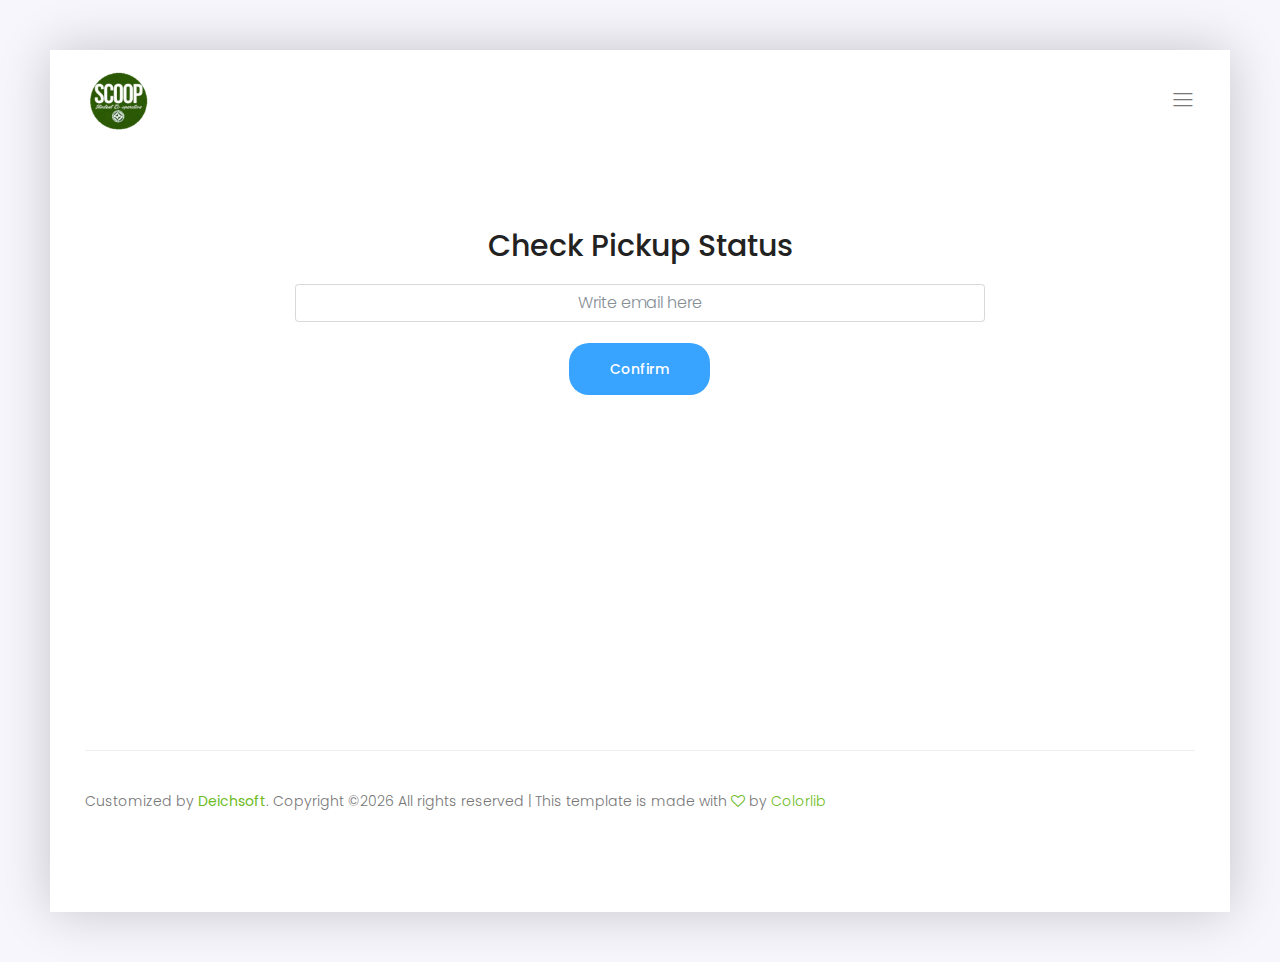
<file: pickup_search.html>
<!DOCTYPE html>
<html lang="zxx" class="no-js">
	<head>
		<!-- Mobile Specific Meta -->
		<meta name="viewport" content="width=device-width, initial-scale=1, shrink-to-fit=no">
		<!-- Favicon-->
	<link rel="shortcut icon" type="image/x-icon" href="img/boxi.ico" />
		<!-- Author Meta -->
		<meta name="author" content="Colorlib">
		<!-- Meta Description -->
		<meta name="description" content="">
		<!-- Meta Keyword -->
		<meta name="keywords" content="">
		<!-- meta character set -->
		<meta charset="UTF-8">
		<!-- Site Title -->
		<title>Drop Service | Pickups</title>
		<link href="https://fonts.googleapis.com/css?family=Poppins:300,500,600" rel="stylesheet">
		<!--
		CSS
		============================================= -->

		<script src="js/vendor/jquery-2.2.4.min.js"></script>
		<link rel="stylesheet" type="text/css" href="css/datatables.min.css"/>
		<link rel="stylesheet" href="css/linearicons.css">
		<link rel="stylesheet" href="css/owl.carousel.css">
		<link rel="stylesheet" href="css/font-awesome.min.css">
		<link rel="stylesheet" href="css/nice-select.css">
		<link rel="stylesheet" href="css/magnific-popup.css">
		<link rel="stylesheet" href="css/bootstrap.css">
		<link rel="stylesheet" href="css/main.css">

		<script type="text/javascript" src="js/datatables.min.js"></script>
	</head>
	<style>
        table, th, td 
        {
            margin:10px 0;
            border:solid 1px #333;
            padding:2px 4px;
            font:15px Verdana;
        }
        th {
            font-weight:bold;
        }
		#loader {
		border: 16px solid #f3f3f3;
		border-radius: 50%;
		border-top: 16px solid blue;
		border-bottom: 16px solid blue;
		width: 60px;
		height: 60px;
		-webkit-animation: spin 2s linear infinite;
		animation: spin 2s linear infinite;
		visibility:hidden;
		}

		@-webkit-keyframes spin {
		0% { -webkit-transform: rotate(0deg); }
		100% { -webkit-transform: rotate(360deg); }
		}

		@keyframes spin {
		0% { transform: rotate(0deg); }
		100% { transform: rotate(360deg); }
		}
				
    </style>
	<body>
		<div class="oz-body-wrap">
			<!-- Start Header Area -->
			<header class="default-header generic-header">
				<div class="container-fluid">
					<div class="header-wrap">
						<div class="header-top d-flex justify-content-between align-items-center">
							<div class="logo">
								<a href="https://www.facebook.com/scoop.dlsu/"><img <img src="img/scoop_logo.png" style="width:16%;height:12%" alt=""></a>
							</div>
							<div class="main-menubar d-flex align-items-center">
								<nav class="hide">
									<a href="/dropstatus/">Home</a>
									<a href="generic.html">Generic</a>
									<a href="elements.html">Elements</a>
								</nav>
								<div class="menu-bar"><span class="lnr lnr-menu"></span></div>
							</div>
						</div>
					</div>
				</div>
			</header>
			<!-- End Header Area -->
			<!-- Start Banner Area -->
			<section class="generic-banner relative">
					<div class="overlay overlay-bg"></div>
					<div class="container">
						<div class="row height align-items-center justify-content-center">
							<div class="col-lg-10">
								<div class="banner-content text-center">
									<div id="query">
										<h2>Check Pickup Status</h2>
										<center>
											<input type = "text" class="form-control" style="width:75%;text-align:center;" placeholder="Write email here" name="id" id="id"><br>
											<input type="button" class="genric-btn e-large info circle" onclick="reada_value()" value="Confirm" />
										</center>
										<center style="margin-top:2vh;">
											<div id="loader"></div>
										</center>
									</div>
									<center class="data_container">
											<b style="color:orange;font-weight:200" id="re"></b>
											<div class="table-responsive">
												<table id="table_id" class="table">
														<thead>
															<th>Status</th>
															<th>Consignee</th>
															<th>Amount Expected</th>
															</tr>
														</thead>
														<tbody id="transactions">
															
														</tbody>
												</table>
											</div>
										</center>
									<script>
										$(document).ready( function () {
											$('#table_id').DataTable();
										});
									</script>	
								</div>
							</div>
						</div>
					</div>
				</section>
			<footer class="section-gap">
				<div class="container">
					
					<div class="footer-bottom d-flex justify-content-between align-items-center flex-wrap">
						<!-- Link back to Colorlib can't be removed. Template is licensed under CC BY 3.0. -->
						<p class="footer-text m-0">Customized by <b>Deichsoft</b>. Copyright &copy;<script>document.write(new Date().getFullYear());</script> All rights reserved | This template is made with <i class="fa fa-heart-o" aria-hidden="true"></i> by <a href="https://colorlib.com" target="_blank">Colorlib</a></p>
						<!-- Link back to Colorlib can't be removed. Template is licensed under CC BY 3.0. -->
					</div>
				</div>
			</footer>
			<!-- End Footer Area -->
		</div>
		<script src="https://cdnjs.cloudflare.com/ajax/libs/popper.js/1.11.0/umd/popper.min.js" integrity="sha384-b/U6ypiBEHpOf/4+1nzFpr53nxSS+GLCkfwBdFNTxtclqqenISfwAzpKaMNFNmj4" crossorigin="anonymous"></script>
		<script src="js/vendor/bootstrap.min.js"></script>
		<script src="js/jquery.ajaxchimp.min.js"></script>
		<script src="js/owl.carousel.min.js"></script>
		<script src="js/jquery.nice-select.min.js"></script>
		<script src="js/jquery.magnific-popup.min.js"></script>
		<script src="js/jquery.counterup.min.js"></script>
		<script src="js/waypoints.min.js"></script>
		<script src="js/main.js"></script>
		<script src="js/pickup.js"></script>
	</body>
</html>
</file>
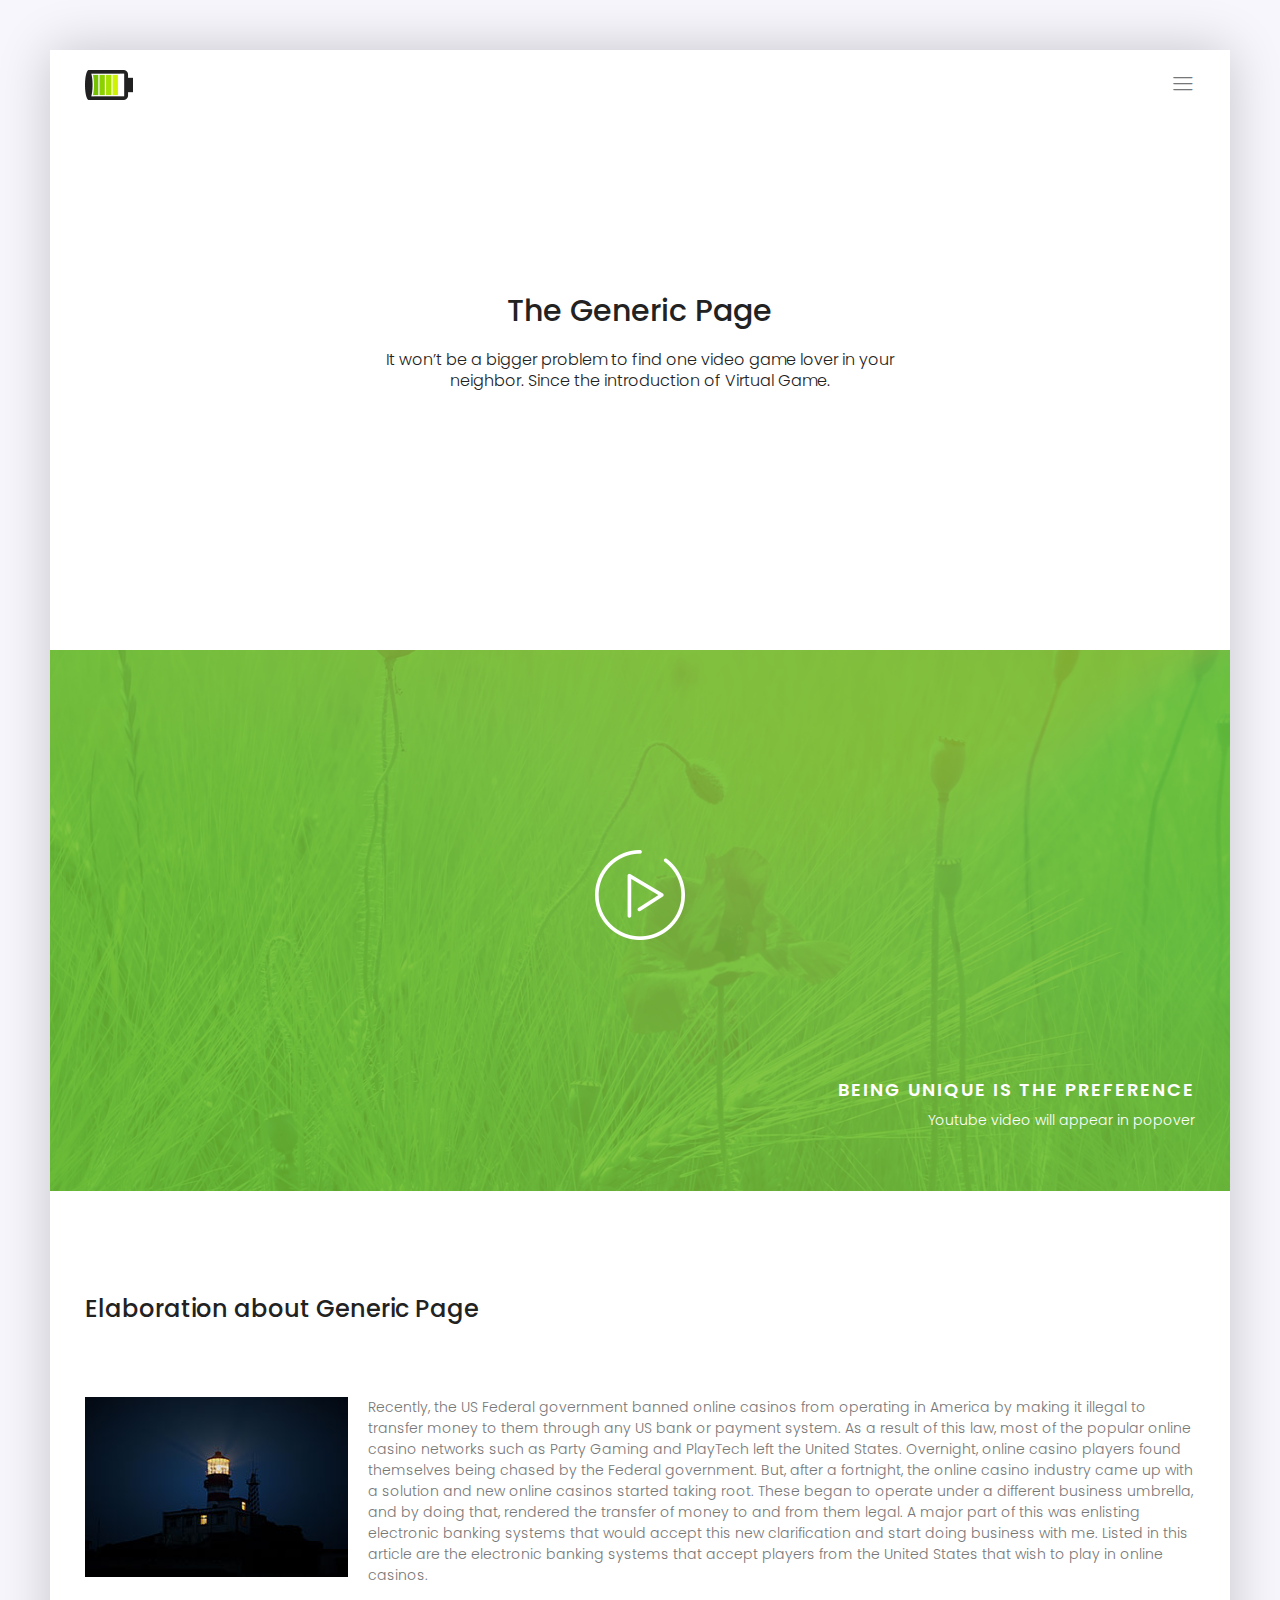
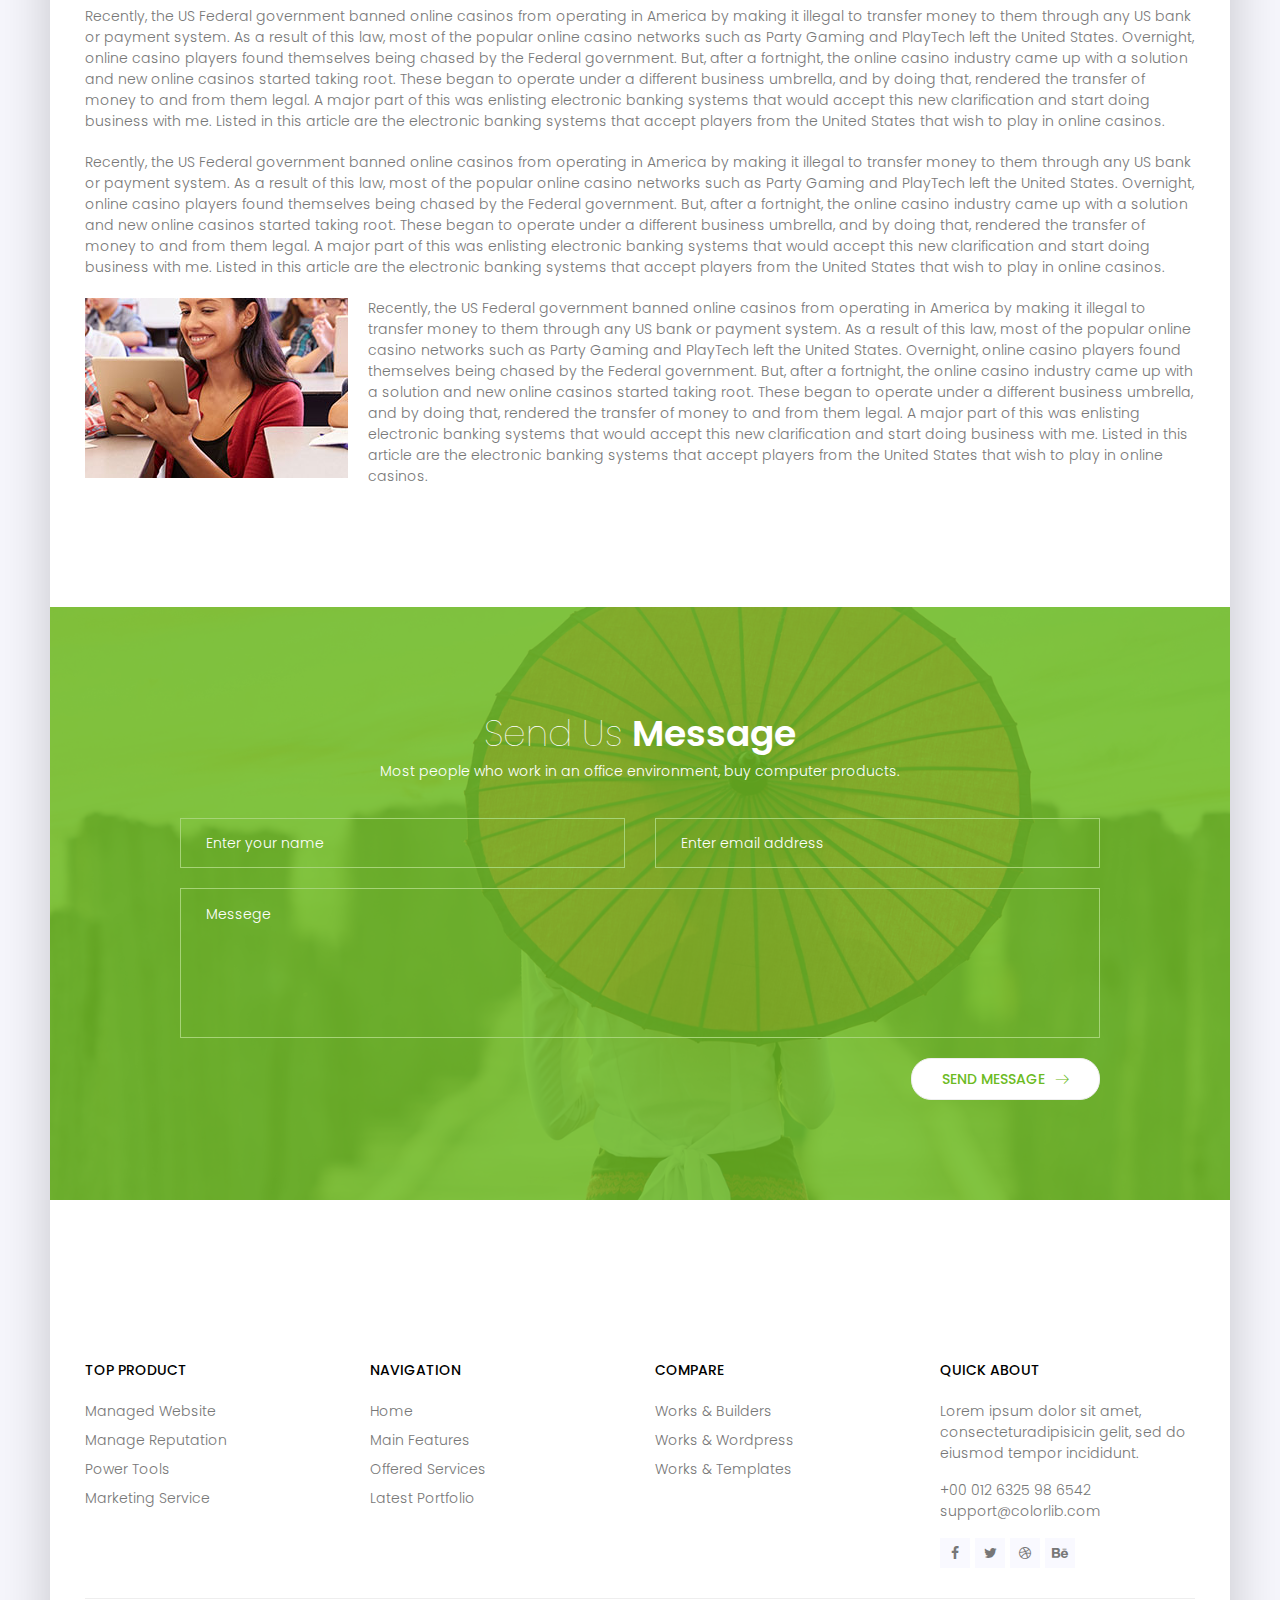
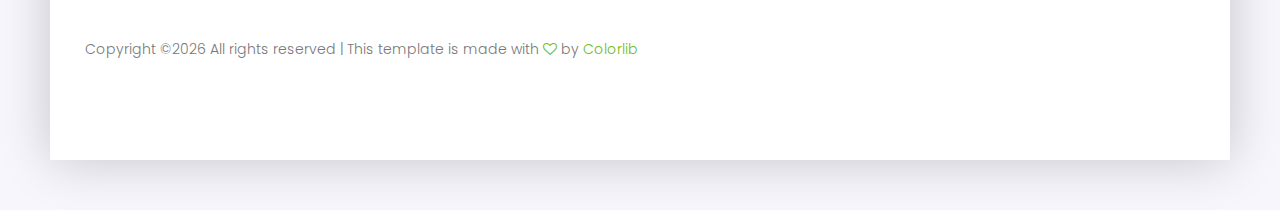
<file: terms.html>
<!DOCTYPE html>
<html lang="zxx" class="no-js">
	<head>
		<!-- Mobile Specific Meta -->
		<meta name="viewport" content="width=device-width, initial-scale=1, shrink-to-fit=no">
		<!-- Favicon-->
		<link rel="shortcut icon" href="img/fav.png">
		<!-- Author Meta -->
		<meta name="author" content="Colorlib">
		<!-- Meta Description -->
		<meta name="description" content="">
		<!-- Meta Keyword -->
		<meta name="keywords" content="">
		<!-- meta character set -->
		<meta charset="UTF-8">
		<!-- Site Title -->
		<title>CellOn</title>
		<link href="https://fonts.googleapis.com/css?family=Poppins:300,500,600" rel="stylesheet">
		<!--
		CSS
		============================================= -->
		<link rel="stylesheet" href="css/linearicons.css">
		<link rel="stylesheet" href="css/owl.carousel.css">
		<link rel="stylesheet" href="css/font-awesome.min.css">
		<link rel="stylesheet" href="css/nice-select.css">
		<link rel="stylesheet" href="css/magnific-popup.css">
		<link rel="stylesheet" href="css/bootstrap.css">
		<link rel="stylesheet" href="css/main.css">
	</head>
	<body>
		<div class="oz-body-wrap">
			<!-- Start Header Area -->
			<header class="default-header generic-header">
				<div class="container-fluid">
					<div class="header-wrap">
						<div class="header-top d-flex justify-content-between align-items-center">
							<div class="logo">
								<a href="https://www.facebook.com/scoop.dlsu/"><img src="img/logo.png" alt=""></a>
							</div>
							<div class="main-menubar d-flex align-items-center">
								<nav class="hide">
									<a href="index.html">Home</a>
									<a href="generic.html">Generic</a>
									<a href="elements.html">Elements</a>
								</nav>
								<div class="menu-bar"><span class="lnr lnr-menu"></span></div>
							</div>
						</div>
					</div>
				</div>
			</header>
			<!-- End Header Area -->
			<!-- Start Banner Area -->
			<section class="generic-banner relative">
				<div class="overlay overlay-bg"></div>
				<div class="container">
					<div class="row height align-items-center justify-content-center">
						<div class="col-lg-10">
							<div class="banner-content text-center">
								<h2>The Generic Page</h2>
								<p>It won’t be a bigger problem to find one video game lover in your <br> neighbor. Since the introduction of Virtual Game.</p>
							</div>
						</div>
					</div>
				</div>
			</section>
			<!-- End Banner Area -->
			<!-- Start Video Area -->
			<section class="video-area pt-40 pb-40">
				<div class="overlay overlay-bg"></div>
				<div class="container">
					<div class="video-content">
						<a href="http://www.youtube.com/watch?v=0O2aH4XLbto" class="play-btn"><img src="img/play-btn.png" alt=""></a>
						<div class="video-desc">
							<h3 class="h2 text-white text-uppercase">Being unique is the preference</h3>
							<h4 class="text-white">Youtube video will appear in popover</h4>
						</div>
					</div>
				</div>
			</section>
			<!-- End Video Area -->
			<!-- About Generic Start -->
			<section class="about-generic-area">
				<div class="container border-top-generic">
					<h3 class="about-title mb-70">Elaboration about Generic Page</h3>
					<div class="row">
						<div class="col-md-12">
							<div class="img-text">
								<img src="img/a.jpg" alt="" class="img-fluid float-left mr-20 mb-20">
								<p>Recently, the US Federal government banned online casinos from operating in America by making it illegal to transfer money to them through any US bank or payment system. As a result of this law, most of the popular online casino networks such as Party Gaming and PlayTech left the United States. Overnight, online casino players found themselves being chased by the Federal government. But, after a fortnight, the online casino industry came up with a solution and new online casinos started taking root. These began to operate under a different business umbrella, and by doing that, rendered the transfer of money to and from them legal. A major part of this was enlisting electronic banking systems that would accept this new clarification and start doing business with me. Listed in this article are the electronic banking systems that accept players from the United States that wish to play in online casinos.</p>
							</div>
						</div>
						<div class="col-lg-12">
							<p>Recently, the US Federal government banned online casinos from operating in America by making it illegal to transfer money to them through any US bank or payment system. As a result of this law, most of the popular online casino networks such as Party Gaming and PlayTech left the United States. Overnight, online casino players found themselves being chased by the Federal government. But, after a fortnight, the online casino industry came up with a solution and new online casinos started taking root. These began to operate under a different business umbrella, and by doing that, rendered the transfer of money to and from them legal. A major part of this was enlisting electronic banking systems that would accept this new clarification and start doing business with me. Listed in this article are the electronic banking systems that accept players from the United States that wish to play in online casinos.</p>
						</div>
						<div class="col-lg-12">
							<p>Recently, the US Federal government banned online casinos from operating in America by making it illegal to transfer money to them through any US bank or payment system. As a result of this law, most of the popular online casino networks such as Party Gaming and PlayTech left the United States. Overnight, online casino players found themselves being chased by the Federal government. But, after a fortnight, the online casino industry came up with a solution and new online casinos started taking root. These began to operate under a different business umbrella, and by doing that, rendered the transfer of money to and from them legal. A major part of this was enlisting electronic banking systems that would accept this new clarification and start doing business with me. Listed in this article are the electronic banking systems that accept players from the United States that wish to play in online casinos.</p>
						</div>
						<div class="col-md-12">
							<div class="img-text">
								<img src="img/a2.jpg" alt="" class="img-fluid float-left mr-20 mb-20">
								<p>Recently, the US Federal government banned online casinos from operating in America by making it illegal to transfer money to them through any US bank or payment system. As a result of this law, most of the popular online casino networks such as Party Gaming and PlayTech left the United States. Overnight, online casino players found themselves being chased by the Federal government. But, after a fortnight, the online casino industry came up with a solution and new online casinos started taking root. These began to operate under a different business umbrella, and by doing that, rendered the transfer of money to and from them legal. A major part of this was enlisting electronic banking systems that would accept this new clarification and start doing business with me. Listed in this article are the electronic banking systems that accept players from the United States that wish to play in online casinos.</p>
							</div>
						</div>
					</div>
				</div>
			</section>
			<!-- End generic Area -->
			<!-- Start Conatct- Area -->
			<section class="contact-area pt-100 pb-100 relative">
				<div class="overlay overlay-bg"></div>
				<div class="container">
					<div class="row justify-content-center text-center">
						<div class="single-contact col-lg-6 col-md-8">
							<h2 class="text-white">Send Us <span>Message</span></h2>
							<p class="text-white">
								Most people who work in an office environment, buy computer products.
							</p>
						</div>
					</div>
					<form id="myForm" action="mail.php" method="post" class="contact-form">
						<div class="row justify-content-center">
							<div class="col-lg-5">
								<input name="fname" placeholder="Enter your name" onfocus="this.placeholder = ''" onblur="this.placeholder = 'Enter your name'" class="common-input mt-20" required="" type="text">
							</div>
							<div class="col-lg-5">
								<input name="email" placeholder="Enter email address" pattern="[A-Za-z0-9._%+-]+@[A-Za-z0-9.-]+\.[A-Za-z]{1,63}$" onfocus="this.placeholder = ''" onblur="this.placeholder = 'Enter email address'" class="common-input mt-20" required="" type="email">
							</div>
							<div class="col-lg-10">
								<textarea class="common-textarea mt-20" name="message" placeholder="Messege" onfocus="this.placeholder = ''" onblur="this.placeholder = 'Messege'" required=""></textarea>
						</div>
						<div class="col-lg-10 d-flex justify-content-end">
							<button class="primary-btn white-bg d-inline-flex align-items-center mt-20"><span class="mr-10">Send Message</span><span class="lnr lnr-arrow-right"></span></button> <br>
						</div>
						<div class="alert-msg"></div>
						</div>
					</form>
				</div>
			</section>
			<!-- End Conatct- Area -->
			<!-- Strat Footer Area -->
			<footer class="section-gap">
				<div class="container">
					<div class="row pt-60">
						<div class="col-lg-3 col-sm-6">
							<div class="single-footer-widget">
								<h6 class="text-uppercase mb-20">Top Product</h6>
								<ul class="footer-nav">
									<li><a href="#">Managed Website</a></li>
									<li><a href="#">Manage Reputation</a></li>
									<li><a href="#">Power Tools</a></li>
									<li><a href="#">Marketing Service</a></li>
								</ul>
							</div>
						</div>
						<div class="col-lg-3 col-sm-6">
							<div class="single-footer-widget">
								<h6 class="text-uppercase mb-20">Navigation</h6>
								<ul class="footer-nav">
									<li><a href="#">Home</a></li>
									<li><a href="#">Main Features</a></li>
									<li><a href="#">Offered Services</a></li>
									<li><a href="#">Latest Portfolio</a></li>
								</ul>
							</div>
						</div>
						<div class="col-lg-3 col-sm-6">
							<div class="single-footer-widget">
								<h6 class="text-uppercase mb-20">Compare</h6>
								<ul class="footer-nav">
									<li><a href="#">Works & Builders</a></li>
									<li><a href="#">Works & Wordpress</a></li>
									<li><a href="#">Works & Templates</a></li>
								</ul>
							</div>
						</div>

						<div class="col-lg-3 col-sm-6">
							<div class="single-footer-widget">
								<h6 class="text-uppercase mb-20">Quick About</h6>
								<p>
									Lorem ipsum dolor sit amet, consecteturadipisicin gelit, sed do eiusmod tempor incididunt.
								</p>
								<p>
									+00 012 6325 98 6542 <br>
									support@colorlib.com
								</p>
								<div class="footer-social d-flex align-items-center">
									<a href="#"><i class="fa fa-facebook"></i></a>
									<a href="#"><i class="fa fa-twitter"></i></a>
									<a href="#"><i class="fa fa-dribbble"></i></a>
									<a href="#"><i class="fa fa-behance"></i></a>
								</div>
							</div>
						</div>
					</div>
					<div class="footer-bottom d-flex justify-content-between align-items-center flex-wrap">
						<!-- Link back to Colorlib can't be removed. Template is licensed under CC BY 3.0. -->
						<p class="footer-text m-0">Copyright &copy;<script>document.write(new Date().getFullYear());</script> All rights reserved | This template is made with <i class="fa fa-heart-o" aria-hidden="true"></i> by <a href="https://colorlib.com" target="_blank">Colorlib</a></p>
						<!-- Link back to Colorlib can't be removed. Template is licensed under CC BY 3.0. -->
					</div>
				</div>
			</footer>
			<!-- End Footer Area -->
		</div>
		<script src="js/vendor/jquery-2.2.4.min.js"></script>
		<script src="https://cdnjs.cloudflare.com/ajax/libs/popper.js/1.11.0/umd/popper.min.js" integrity="sha384-b/U6ypiBEHpOf/4+1nzFpr53nxSS+GLCkfwBdFNTxtclqqenISfwAzpKaMNFNmj4" crossorigin="anonymous"></script>
		<script src="js/vendor/bootstrap.min.js"></script>
		<script src="js/jquery.ajaxchimp.min.js"></script>
		<script src="js/owl.carousel.min.js"></script>
		<script src="js/jquery.nice-select.min.js"></script>
		<script src="js/jquery.magnific-popup.min.js"></script>
		<script src="js/main.js"></script>
	</body>
</html>
</file>
<file: css/linearicons.css>
@font-face {
	font-family: 'Linearicons-Free';
	src:url('../fonts/Linearicons-Free.eot?w118d');
	src:url('../fonts/Linearicons-Free.eot?#iefixw118d') format('embedded-opentype'),
		url('../fonts/Linearicons-Free.woff2?w118d') format('woff2'),
		url('../fonts/Linearicons-Free.woff?w118d') format('woff'),
		url('../fonts/Linearicons-Free.ttf?w118d') format('truetype'),
		url('../fonts/Linearicons-Free.svg?w118d#Linearicons-Free') format('svg');
	font-weight: normal;
	font-style: normal;
}

.lnr {
	font-family: 'Linearicons-Free';
	speak: none;
	font-style: normal;
	font-weight: normal;
	font-variant: normal;
	text-transform: none;
	line-height: 1;

	/* Better Font Rendering =========== */
	-webkit-font-smoothing: antialiased;
	-moz-osx-font-smoothing: grayscale;
}

.lnr-home:before {
	content: "\e800";
}
.lnr-apartment:before {
	content: "\e801";
}
.lnr-pencil:before {
	content: "\e802";
}
.lnr-magic-wand:before {
	content: "\e803";
}
.lnr-drop:before {
	content: "\e804";
}
.lnr-lighter:before {
	content: "\e805";
}
.lnr-poop:before {
	content: "\e806";
}
.lnr-sun:before {
	content: "\e807";
}
.lnr-moon:before {
	content: "\e808";
}
.lnr-cloud:before {
	content: "\e809";
}
.lnr-cloud-upload:before {
	content: "\e80a";
}
.lnr-cloud-download:before {
	content: "\e80b";
}
.lnr-cloud-sync:before {
	content: "\e80c";
}
.lnr-cloud-check:before {
	content: "\e80d";
}
.lnr-database:before {
	content: "\e80e";
}
.lnr-lock:before {
	content: "\e80f";
}
.lnr-cog:before {
	content: "\e810";
}
.lnr-trash:before {
	content: "\e811";
}
.lnr-dice:before {
	content: "\e812";
}
.lnr-heart:before {
	content: "\e813";
}
.lnr-star:before {
	content: "\e814";
}
.lnr-star-half:before {
	content: "\e815";
}
.lnr-star-empty:before {
	content: "\e816";
}
.lnr-flag:before {
	content: "\e817";
}
.lnr-envelope:before {
	content: "\e818";
}
.lnr-paperclip:before {
	content: "\e819";
}
.lnr-inbox:before {
	content: "\e81a";
}
.lnr-eye:before {
	content: "\e81b";
}
.lnr-printer:before {
	content: "\e81c";
}
.lnr-file-empty:before {
	content: "\e81d";
}
.lnr-file-add:before {
	content: "\e81e";
}
.lnr-enter:before {
	content: "\e81f";
}
.lnr-exit:before {
	content: "\e820";
}
.lnr-graduation-hat:before {
	content: "\e821";
}
.lnr-license:before {
	content: "\e822";
}
.lnr-music-note:before {
	content: "\e823";
}
.lnr-film-play:before {
	content: "\e824";
}
.lnr-camera-video:before {
	content: "\e825";
}
.lnr-camera:before {
	content: "\e826";
}
.lnr-picture:before {
	content: "\e827";
}
.lnr-book:before {
	content: "\e828";
}
.lnr-bookmark:before {
	content: "\e829";
}
.lnr-user:before {
	content: "\e82a";
}
.lnr-users:before {
	content: "\e82b";
}
.lnr-shirt:before {
	content: "\e82c";
}
.lnr-store:before {
	content: "\e82d";
}
.lnr-cart:before {
	content: "\e82e";
}
.lnr-tag:before {
	content: "\e82f";
}
.lnr-phone-handset:before {
	content: "\e830";
}
.lnr-phone:before {
	content: "\e831";
}
.lnr-pushpin:before {
	content: "\e832";
}
.lnr-map-marker:before {
	content: "\e833";
}
.lnr-map:before {
	content: "\e834";
}
.lnr-location:before {
	content: "\e835";
}
.lnr-calendar-full:before {
	content: "\e836";
}
.lnr-keyboard:before {
	content: "\e837";
}
.lnr-spell-check:before {
	content: "\e838";
}
.lnr-screen:before {
	content: "\e839";
}
.lnr-smartphone:before {
	content: "\e83a";
}
.lnr-tablet:before {
	content: "\e83b";
}
.lnr-laptop:before {
	content: "\e83c";
}
.lnr-laptop-phone:before {
	content: "\e83d";
}
.lnr-power-switch:before {
	content: "\e83e";
}
.lnr-bubble:before {
	content: "\e83f";
}
.lnr-heart-pulse:before {
	content: "\e840";
}
.lnr-construction:before {
	content: "\e841";
}
.lnr-pie-chart:before {
	content: "\e842";
}
.lnr-chart-bars:before {
	content: "\e843";
}
.lnr-gift:before {
	content: "\e844";
}
.lnr-diamond:before {
	content: "\e845";
}
.lnr-linearicons:before {
	content: "\e846";
}
.lnr-dinner:before {
	content: "\e847";
}
.lnr-coffee-cup:before {
	content: "\e848";
}
.lnr-leaf:before {
	content: "\e849";
}
.lnr-paw:before {
	content: "\e84a";
}
.lnr-rocket:before {
	content: "\e84b";
}
.lnr-briefcase:before {
	content: "\e84c";
}
.lnr-bus:before {
	content: "\e84d";
}
.lnr-car:before {
	content: "\e84e";
}
.lnr-train:before {
	content: "\e84f";
}
.lnr-bicycle:before {
	content: "\e850";
}
.lnr-wheelchair:before {
	content: "\e851";
}
.lnr-select:before {
	content: "\e852";
}
.lnr-earth:before {
	content: "\e853";
}
.lnr-smile:before {
	content: "\e854";
}
.lnr-sad:before {
	content: "\e855";
}
.lnr-neutral:before {
	content: "\e856";
}
.lnr-mustache:before {
	content: "\e857";
}
.lnr-alarm:before {
	content: "\e858";
}
.lnr-bullhorn:before {
	content: "\e859";
}
.lnr-volume-high:before {
	content: "\e85a";
}
.lnr-volume-medium:before {
	content: "\e85b";
}
.lnr-volume-low:before {
	content: "\e85c";
}
.lnr-volume:before {
	content: "\e85d";
}
.lnr-mic:before {
	content: "\e85e";
}
.lnr-hourglass:before {
	content: "\e85f";
}
.lnr-undo:before {
	content: "\e860";
}
.lnr-redo:before {
	content: "\e861";
}
.lnr-sync:before {
	content: "\e862";
}
.lnr-history:before {
	content: "\e863";
}
.lnr-clock:before {
	content: "\e864";
}
.lnr-download:before {
	content: "\e865";
}
.lnr-upload:before {
	content: "\e866";
}
.lnr-enter-down:before {
	content: "\e867";
}
.lnr-exit-up:before {
	content: "\e868";
}
.lnr-bug:before {
	content: "\e869";
}
.lnr-code:before {
	content: "\e86a";
}
.lnr-link:before {
	content: "\e86b";
}
.lnr-unlink:before {
	content: "\e86c";
}
.lnr-thumbs-up:before {
	content: "\e86d";
}
.lnr-thumbs-down:before {
	content: "\e86e";
}
.lnr-magnifier:before {
	content: "\e86f";
}
.lnr-cross:before {
	content: "\e870";
}
.lnr-menu:before {
	content: "\e871";
}
.lnr-list:before {
	content: "\e872";
}
.lnr-chevron-up:before {
	content: "\e873";
}
.lnr-chevron-down:before {
	content: "\e874";
}
.lnr-chevron-left:before {
	content: "\e875";
}
.lnr-chevron-right:before {
	content: "\e876";
}
.lnr-arrow-up:before {
	content: "\e877";
}
.lnr-arrow-down:before {
	content: "\e878";
}
.lnr-arrow-left:before {
	content: "\e879";
}
.lnr-arrow-right:before {
	content: "\e87a";
}
.lnr-move:before {
	content: "\e87b";
}
.lnr-warning:before {
	content: "\e87c";
}
.lnr-question-circle:before {
	content: "\e87d";
}
.lnr-menu-circle:before {
	content: "\e87e";
}
.lnr-checkmark-circle:before {
	content: "\e87f";
}
.lnr-cross-circle:before {
	content: "\e880";
}
.lnr-plus-circle:before {
	content: "\e881";
}
.lnr-circle-minus:before {
	content: "\e882";
}
.lnr-arrow-up-circle:before {
	content: "\e883";
}
.lnr-arrow-down-circle:before {
	content: "\e884";
}
.lnr-arrow-left-circle:before {
	content: "\e885";
}
.lnr-arrow-right-circle:before {
	content: "\e886";
}
.lnr-chevron-up-circle:before {
	content: "\e887";
}
.lnr-chevron-down-circle:before {
	content: "\e888";
}
.lnr-chevron-left-circle:before {
	content: "\e889";
}
.lnr-chevron-right-circle:before {
	content: "\e88a";
}
.lnr-crop:before {
	content: "\e88b";
}
.lnr-frame-expand:before {
	content: "\e88c";
}
.lnr-frame-contract:before {
	content: "\e88d";
}
.lnr-layers:before {
	content: "\e88e";
}
.lnr-funnel:before {
	content: "\e88f";
}
.lnr-text-format:before {
	content: "\e890";
}
.lnr-text-format-remove:before {
	content: "\e891";
}
.lnr-text-size:before {
	content: "\e892";
}
.lnr-bold:before {
	content: "\e893";
}
.lnr-italic:before {
	content: "\e894";
}
.lnr-underline:before {
	content: "\e895";
}
.lnr-strikethrough:before {
	content: "\e896";
}
.lnr-highlight:before {
	content: "\e897";
}
.lnr-text-align-left:before {
	content: "\e898";
}
.lnr-text-align-center:before {
	content: "\e899";
}
.lnr-text-align-right:before {
	content: "\e89a";
}
.lnr-text-align-justify:before {
	content: "\e89b";
}
.lnr-line-spacing:before {
	content: "\e89c";
}
.lnr-indent-increase:before {
	content: "\e89d";
}
.lnr-indent-decrease:before {
	content: "\e89e";
}
.lnr-pilcrow:before {
	content: "\e89f";
}
.lnr-direction-ltr:before {
	content: "\e8a0";
}
.lnr-direction-rtl:before {
	content: "\e8a1";
}
.lnr-page-break:before {
	content: "\e8a2";
}
.lnr-sort-alpha-asc:before {
	content: "\e8a3";
}
.lnr-sort-amount-asc:before {
	content: "\e8a4";
}
.lnr-hand:before {
	content: "\e8a5";
}
.lnr-pointer-up:before {
	content: "\e8a6";
}
.lnr-pointer-right:before {
	content: "\e8a7";
}
.lnr-pointer-down:before {
	content: "\e8a8";
}
.lnr-pointer-left:before {
	content: "\e8a9";
}
</file>
<file: css/nice-select.css>
.nice-select {
  -webkit-tap-highlight-color: transparent;
  background-color: #fff;
  border-radius: 5px;
  border: solid 1px #e8e8e8;
  box-sizing: border-box;
  clear: both;
  cursor: pointer;
  display: block;
  float: left;
  font-family: inherit;
  font-size: 14px;
  font-weight: normal;
  height: 42px;
  line-height: 40px;
  outline: none;
  padding-left: 18px;
  padding-right: 30px;
  position: relative;
  text-align: left !important;
  -webkit-transition: all 0.2s ease-in-out;
  transition: all 0.2s ease-in-out;
  -webkit-user-select: none;
     -moz-user-select: none;
      -ms-user-select: none;
          user-select: none;
  white-space: nowrap;
  width: auto; }
  .nice-select:hover {
    border-color: #dbdbdb; }
  .nice-select:active, .nice-select.open, .nice-select:focus {
    border-color: #999; }
  .nice-select:after {
    border-bottom: 2px solid #999;
    border-right: 2px solid #999;
    content: '';
    display: block;
    height: 5px;
    margin-top: -4px;
    pointer-events: none;
    position: absolute;
    right: 12px;
    top: 50%;
    -webkit-transform-origin: 66% 66%;
        -ms-transform-origin: 66% 66%;
            transform-origin: 66% 66%;
    -webkit-transform: rotate(45deg);
        -ms-transform: rotate(45deg);
            transform: rotate(45deg);
    -webkit-transition: all 0.15s ease-in-out;
    transition: all 0.15s ease-in-out;
    width: 5px; }
  .nice-select.open:after {
    -webkit-transform: rotate(-135deg);
        -ms-transform: rotate(-135deg);
            transform: rotate(-135deg); }
  .nice-select.open .list {
    opacity: 1;
    pointer-events: auto;
    -webkit-transform: scale(1) translateY(0);
        -ms-transform: scale(1) translateY(0);
            transform: scale(1) translateY(0); }
  .nice-select.disabled {
    border-color: #ededed;
    color: #999;
    pointer-events: none; }
    .nice-select.disabled:after {
      border-color: #cccccc; }
  .nice-select.wide {
    width: 100%; }
    .nice-select.wide .list {
      left: 0 !important;
      right: 0 !important; }
  .nice-select.right {
    float: right; }
    .nice-select.right .list {
      left: auto;
      right: 0; }
  .nice-select.small {
    font-size: 12px;
    height: 36px;
    line-height: 34px; }
    .nice-select.small:after {
      height: 4px;
      width: 4px; }
    .nice-select.small .option {
      line-height: 34px;
      min-height: 34px; }
  .nice-select .list {
    background-color: #fff;
    border-radius: 5px;
    box-shadow: 0 0 0 1px rgba(68, 68, 68, 0.11);
    box-sizing: border-box;
    margin-top: 4px;
    opacity: 0;
    overflow: hidden;
    padding: 0;
    pointer-events: none;
    position: absolute;
    top: 100%;
    left: 0;
    -webkit-transform-origin: 50% 0;
        -ms-transform-origin: 50% 0;
            transform-origin: 50% 0;
    -webkit-transform: scale(0.75) translateY(-21px);
        -ms-transform: scale(0.75) translateY(-21px);
            transform: scale(0.75) translateY(-21px);
    -webkit-transition: all 0.2s cubic-bezier(0.5, 0, 0, 1.25), opacity 0.15s ease-out;
    transition: all 0.2s cubic-bezier(0.5, 0, 0, 1.25), opacity 0.15s ease-out;
    z-index: 9; }
    .nice-select .list:hover .option:not(:hover) {
      background-color: transparent !important; }
  .nice-select .option {
    cursor: pointer;
    font-weight: 400;
    line-height: 40px;
    list-style: none;
    min-height: 40px;
    outline: none;
    padding-left: 18px;
    padding-right: 29px;
    text-align: left;
    -webkit-transition: all 0.2s;
    transition: all 0.2s; }
    .nice-select .option:hover, .nice-select .option.focus, .nice-select .option.selected.focus {
      background-color: #f6f6f6; }
    .nice-select .option.selected {
      font-weight: bold; }
    .nice-select .option.disabled {
      background-color: transparent;
      color: #999;
      cursor: default; }

.no-csspointerevents .nice-select .list {
  display: none; }

.no-csspointerevents .nice-select.open .list {
  display: block; }
</file>
<file: css/main.css>
::-moz-selection{background-color:#6cbb23;color:#fff}::selection{background-color:#6cbb23;color:#fff}::-webkit-input-placeholder{color:#000;font-weight:300}:-moz-placeholder{color:#000;opacity:1;font-weight:300}::-moz-placeholder{color:#000;opacity:1;font-weight:300}:-ms-input-placeholder{color:#000;font-weight:300}::-ms-input-placeholder{color:#000;font-weight:300}body{color:#777;font-family:"Poppins",sans-serif;font-size:14px;font-weight:300;line-height:1.5em;position:relative}ol,ul{margin:0;padding:0;list-style:none}select{display:block}figure{margin:0}a{-webkit-transition:all 0.3s ease 0s;-moz-transition:all 0.3s ease 0s;-o-transition:all 0.3s ease 0s;transition:all 0.3s ease 0s}iframe{border:0}a,a:focus,a:hover{text-decoration:none;outline:0;color:#777}.btn.active.focus,.btn.active:focus,.btn.focus,.btn.focus:active,.btn:active:focus,.btn:focus{text-decoration:none;outline:0}.card-panel{margin:0;padding:60px}.btn i,.btn-large i,.btn-floating i,.btn-large i,.btn-flat i{font-size:1em;line-height:inherit}.gray-bg{background:#f9f9ff}h1,h2,h3,h4,h5,h6{font-family:"Poppins",sans-serif;color:#222;line-height:1.5em;margin-bottom:0;margin-top:0;font-weight:500}.h1,.h2,.h3,.h4,.h5,.h6{margin-bottom:0;margin-top:0;font-family:"Poppins",sans-serif;font-weight:600;color:#222}h1,.h1{font-size:36px}h2,.h2{font-size:30px}h3,.h3{font-size:24px}h4,.h4{font-size:18px}h5,.h5{font-size:16px}h6,.h6{font-size:14px;color:#222}td,th{border-radius:0px}.clear::before,.clear::after{content:" ";display:table}.clear::after{clear:both}.fz-11{font-size:11px}.fz-12{font-size:12px}.fz-13{font-size:13px}.fz-14{font-size:14px}.fz-15{font-size:15px}.fz-16{font-size:16px}.fz-18{font-size:18px}.fz-30{font-size:30px}.fz-48{font-size:48px !important}.fw100{font-weight:100}.fw300{font-weight:300}.fw400{font-weight:400 !important}.fw500{font-weight:500}.f700{font-weight:700}.fsi{font-style:italic}.mt-10{margin-top:10px}.mt-15{margin-top:15px}.mt-20{margin-top:20px}.mt-25{margin-top:25px}.mt-30{margin-top:30px}.mt-35{margin-top:35px}.mt-40{margin-top:40px}.mt-50{margin-top:50px}.mt-60{margin-top:60px}.mt-70{margin-top:70px}.mt-80{margin-top:80px}.mt-100{margin-top:100px}.mt-120{margin-top:120px}.mt-150{margin-top:150px}.ml-0{margin-left:0 !important}.ml-5{margin-left:5px !important}.ml-10{margin-left:10px}.ml-15{margin-left:15px}.ml-20{margin-left:20px}.ml-30{margin-left:30px}.ml-50{margin-left:50px}.mr-0{margin-right:0 !important}.mr-5{margin-right:5px !important}.mr-15{margin-right:15px}.mr-10{margin-right:10px}.mr-20{margin-right:20px}.mr-30{margin-right:30px}.mr-50{margin-right:50px}.mb-0{margin-bottom:0px}.mb-0-i{margin-bottom:0px !important}.mb-5{margin-bottom:5px}.mb-10{margin-bottom:10px}.mb-15{margin-bottom:15px}.mb-20{margin-bottom:20px}.mb-25{margin-bottom:25px}.mb-30{margin-bottom:30px}.mb-40{margin-bottom:40px}.mb-50{margin-bottom:50px}.mb-60{margin-bottom:60px}.mb-70{margin-bottom:70px}.mb-80{margin-bottom:80px}.mb-90{margin-bottom:90px}.mb-100{margin-bottom:100px}.pt-0{padding-top:0px}.pt-10{padding-top:10px}.pt-15{padding-top:15px}.pt-20{padding-top:20px}.pt-25{padding-top:25px}.pt-30{padding-top:30px}.pt-40{padding-top:40px}.pt-50{padding-top:50px}.pt-60{padding-top:60px}.pt-70{padding-top:70px}.pt-80{padding-top:80px}.pt-90{padding-top:90px}.pt-100{padding-top:100px}.pt-150{padding-top:150px}.pb-0{padding-bottom:0px}.pb-10{padding-bottom:10px}.pb-15{padding-bottom:15px}.pb-20{padding-bottom:20px}.pb-25{padding-bottom:25px}.pb-30{padding-bottom:30px}.pb-40{padding-bottom:40px}.pb-50{padding-bottom:50px}.pb-60{padding-bottom:60px}.pb-70{padding-bottom:70px}.pb-80{padding-bottom:80px}.pb-90{padding-bottom:90px}.pb-100{padding-bottom:100px}.pb-150{padding-bottom:150px}.pr-30{padding-right:30px}.pl-30{padding-left:30px}.p-40{padding:40px}.float-left{float:left}.float-right{float:right}.text-italic{font-style:italic}.text-white{color:#fff}.transition{-webkit-transition:all 0.3s ease 0s;-moz-transition:all 0.3s ease 0s;-o-transition:all 0.3s ease 0s;transition:all 0.3s ease 0s}.section-full{padding:100px 0}.section-half{padding:75px 0}.flex{display:-webkit-box;display:-webkit-flex;display:-moz-flex;display:-ms-flexbox;display:flex}.inline-flex{display:-webkit-inline-box;display:-webkit-inline-flex;display:-moz-inline-flex;display:-ms-inline-flexbox;display:inline-flex}.flex-grow{-webkit-box-flex:1;-webkit-flex-grow:1;-moz-flex-grow:1;-ms-flex-positive:1;flex-grow:1}.flex-wrap{-webkit-flex-wrap:wrap;-moz-flex-wrap:wrap;-ms-flex-wrap:wrap;flex-wrap:wrap}.flex-left{-webkit-box-pack:start;-ms-flex-pack:start;-webkit-justify-content:flex-start;-moz-justify-content:flex-start;justify-content:flex-start}.flex-middle{-webkit-box-align:center;-ms-flex-align:center;-webkit-align-items:center;-moz-align-items:center;align-items:center}.flex-right{-webkit-box-pack:end;-ms-flex-pack:end;-webkit-justify-content:flex-end;-moz-justify-content:flex-end;justify-content:flex-end}.flex-top{-webkit-align-self:flex-start;-moz-align-self:flex-start;-ms-flex-item-align:start;align-self:flex-start}.flex-center{-webkit-box-pack:center;-ms-flex-pack:center;-webkit-justify-content:center;-moz-justify-content:center;justify-content:center}.flex-bottom{-webkit-align-self:flex-end;-moz-align-self:flex-end;-ms-flex-item-align:end;align-self:flex-end}.space-between{-webkit-box-pack:justify;-ms-flex-pack:justify;-webkit-justify-content:space-between;-moz-justify-content:space-between;justify-content:space-between}.space-around{-ms-flex-pack:distribute;-webkit-justify-content:space-around;-moz-justify-content:space-around;justify-content:space-around}.flex-column{-webkit-box-direction:normal;-webkit-box-orient:vertical;-webkit-flex-direction:column;-moz-flex-direction:column;-ms-flex-direction:column;flex-direction:column}.flex-cell{display:-webkit-box;display:-webkit-flex;display:-moz-flex;display:-ms-flexbox;display:flex;-webkit-box-flex:1;-webkit-flex-grow:1;-moz-flex-grow:1;-ms-flex-positive:1;flex-grow:1}.display-table{display:table}.light{color:#fff}.dark{color:#000}.relative{position:relative}.overflow-hidden{overflow:hidden}.overlay{position:absolute;left:0;right:0;top:0;bottom:0}.container.fullwidth{width:100%}.container.no-padding{padding-left:0;padding-right:0}.no-padding{padding:0}.section-bg{background:#f9fafc}@media (max-width: 767px){.no-flex-xs{display:block !important}}.row.no-margin{margin-left:0;margin-right:0}.sample-text-area{background:#fff;padding:100px 0 70px 0}.text-heading{margin-bottom:30px;font-size:24px}b,i,sup,sub,u,del{color:#6cbb23}h1{font-size:36px}h2{font-size:30px}h3{font-size:24px}h4{font-size:18px}h5{font-size:16px}h6{font-size:14px}h1,h2,h3,h4,h5,h6{line-height:1.5em}.typography h1,.typography h2,.typography h3,.typography h4,.typography h5,.typography h6{color:#777}.button-area{background:#fff}.button-area .border-top-generic{padding:70px 15px;border-top:1px dotted #eee}.button-group-area .genric-btn{margin-right:10px;margin-top:10px}.button-group-area .genric-btn:last-child{margin-right:0}.genric-btn{display:inline-block;outline:none;line-height:40px;padding:0 30px;font-size:1em;text-align:center;text-decoration:none;font-weight:500;cursor:pointer;-webkit-transition:all 0.3s ease 0s;-moz-transition:all 0.3s ease 0s;-o-transition:all 0.3s ease 0s;transition:all 0.3s ease 0s}.genric-btn:focus{outline:none}.genric-btn.e-large{padding:0 40px;line-height:50px}.genric-btn.large{line-height:45px}.genric-btn.medium{line-height:30px}.genric-btn.small{line-height:25px}.genric-btn.radius{border-radius:3px}.genric-btn.circle{border-radius:20px}.genric-btn.arrow{display:-webkit-inline-box;display:-ms-inline-flexbox;display:inline-flex;-webkit-box-align:center;-ms-flex-align:center;align-items:center}.genric-btn.arrow span{margin-left:10px}.genric-btn.default{color:#222;background:#f9f9ff;border:1px solid transparent}.genric-btn.default:hover{border:1px solid #f9f9ff;background:#fff}.genric-btn.default-border{border:1px solid #f9f9ff;background:#fff}.genric-btn.default-border:hover{color:#222;background:#f9f9ff;border:1px solid transparent}.genric-btn.primary{color:#fff;background:#6cbb23;border:1px solid transparent}.genric-btn.primary:hover{color:#6cbb23;border:1px solid #6cbb23;background:#fff}.genric-btn.primary-border{color:#6cbb23;border:1px solid #6cbb23;background:#fff}.genric-btn.primary-border:hover{color:#fff;background:#6cbb23;border:1px solid transparent}.genric-btn.success{color:#fff;background:#4cd3e3;border:1px solid transparent}.genric-btn.success:hover{color:#4cd3e3;border:1px solid #4cd3e3;background:#fff}.genric-btn.success-border{color:#4cd3e3;border:1px solid #4cd3e3;background:#fff}.genric-btn.success-border:hover{color:#fff;background:#4cd3e3;border:1px solid transparent}.genric-btn.info{color:#fff;background:#38a4ff;border:1px solid transparent}.genric-btn.info:hover{color:#38a4ff;border:1px solid #38a4ff;background:#fff}.genric-btn.info-border{color:#38a4ff;border:1px solid #38a4ff;background:#fff}.genric-btn.info-border:hover{color:#fff;background:#38a4ff;border:1px solid transparent}.genric-btn.warning{color:#fff;background:#f4e700;border:1px solid transparent}.genric-btn.warning:hover{color:#f4e700;border:1px solid #f4e700;background:#fff}.genric-btn.warning-border{color:#f4e700;border:1px solid #f4e700;background:#fff}.genric-btn.warning-border:hover{color:#fff;background:#f4e700;border:1px solid transparent}.genric-btn.danger{color:#fff;background:#f44a40;border:1px solid transparent}.genric-btn.danger:hover{color:#f44a40;border:1px solid #f44a40;background:#fff}.genric-btn.danger-border{color:#f44a40;border:1px solid #f44a40;background:#fff}.genric-btn.danger-border:hover{color:#fff;background:#f44a40;border:1px solid transparent}.genric-btn.link{color:#222;background:#f9f9ff;text-decoration:underline;border:1px solid transparent}.genric-btn.link:hover{color:#222;border:1px solid #f9f9ff;background:#fff}.genric-btn.link-border{color:#222;border:1px solid #f9f9ff;background:#fff;text-decoration:underline}.genric-btn.link-border:hover{color:#222;background:#f9f9ff;border:1px solid transparent}.genric-btn.disable{color:#222,0.3;background:#f9f9ff;border:1px solid transparent;cursor:not-allowed}.generic-blockquote{padding:30px 50px 30px 30px;background:#f9f9ff;border-left:2px solid #6cbb23}.progress-table-wrap{overflow-x:scroll}.progress-table{background:#f9f9ff;padding:15px 0px 30px 0px;min-width:800px}.progress-table .serial{width:11.83%;padding-left:30px}.progress-table .country{width:28.07%}.progress-table .visit{width:19.74%}.progress-table .percentage{width:40.36%;padding-right:50px}.progress-table .table-head{display:flex}.progress-table .table-head .serial,.progress-table .table-head .country,.progress-table .table-head .visit,.progress-table .table-head .percentage{color:#222;line-height:40px;text-transform:uppercase;font-weight:500}.progress-table .table-row{padding:15px 0;border-top:1px solid #edf3fd;display:flex}.progress-table .table-row .serial,.progress-table .table-row .country,.progress-table .table-row .visit,.progress-table .table-row .percentage{display:flex;align-items:center}.progress-table .table-row .country img{margin-right:15px}.progress-table .table-row .percentage .progress{width:80%;border-radius:0px;background:transparent}.progress-table .table-row .percentage .progress .progress-bar{height:5px;line-height:5px}.progress-table .table-row .percentage .progress .progress-bar.color-1{background-color:#6382e6}.progress-table .table-row .percentage .progress .progress-bar.color-2{background-color:#e66686}.progress-table .table-row .percentage .progress .progress-bar.color-3{background-color:#f09359}.progress-table .table-row .percentage .progress .progress-bar.color-4{background-color:#73fbaf}.progress-table .table-row .percentage .progress .progress-bar.color-5{background-color:#73fbaf}.progress-table .table-row .percentage .progress .progress-bar.color-6{background-color:#6382e6}.progress-table .table-row .percentage .progress .progress-bar.color-7{background-color:#a367e7}.progress-table .table-row .percentage .progress .progress-bar.color-8{background-color:#e66686}.single-gallery-image{margin-top:30px;background-repeat:no-repeat !important;background-position:center center !important;background-size:cover !important;height:200px}.list-style{width:14px;height:14px}.unordered-list li{position:relative;padding-left:30px;line-height:1.82em !important}.unordered-list li:before{content:"";position:absolute;width:14px;height:14px;border:3px solid #6cbb23;background:#fff;top:4px;left:0;border-radius:50%}.ordered-list{margin-left:30px}.ordered-list li{list-style-type:decimal-leading-zero;color:#6cbb23;font-weight:500;line-height:1.82em !important}.ordered-list li span{font-weight:300;color:#777}.ordered-list-alpha li{margin-left:30px;list-style-type:lower-alpha;color:#6cbb23;font-weight:500;line-height:1.82em !important}.ordered-list-alpha li span{font-weight:300;color:#777}.ordered-list-roman li{margin-left:30px;list-style-type:lower-roman;color:#6cbb23;font-weight:500;line-height:1.82em !important}.ordered-list-roman li span{font-weight:300;color:#777}.single-input{display:block;width:100%;line-height:40px;border:none;outline:none;background:#f9f9ff;padding:0 20px}.single-input:focus{outline:none}.input-group-icon{position:relative}.input-group-icon .icon{position:absolute;left:20px;top:0;line-height:40px;z-index:3}.input-group-icon .icon i{color:#797979}.input-group-icon .single-input{padding-left:45px}.single-textarea{display:block;color:#000;width:100%;line-height:40px;border:none;outline:none;background:#f9f9ff;padding:0 20px;height:100px;resize:none}.single-textarea:focus{outline:none}.single-input-primary{display:block;width:100%;line-height:40px;border:1px solid transparent;outline:none;background:#f9f9ff;padding:0 20px}.single-input-primary:focus{outline:none;border:1px solid #6cbb23}.single-input-accent{display:block;width:100%;line-height:40px;border:1px solid transparent;outline:none;background:#f9f9ff;padding:0 20px}.single-input-accent:focus{outline:none;border:1px solid #eb6b55}.single-input-secondary{display:block;width:100%;line-height:40px;border:1px solid transparent;outline:none;background:#f9f9ff;padding:0 20px}.single-input-secondary:focus{outline:none;border:1px solid #f09359}.default-switch{width:35px;height:17px;border-radius:8.5px;background:#f9f9ff;position:relative;cursor:pointer}.default-switch input{position:absolute;left:0;top:0;right:0;bottom:0;width:100%;height:100%;opacity:0;cursor:pointer}.default-switch input+label{position:absolute;top:1px;left:1px;width:15px;height:15px;border-radius:50%;background:#6cbb23;-webkit-transition:all 0.2s;-moz-transition:all 0.2s;-o-transition:all 0.2s;transition:all 0.2s;box-shadow:0px 4px 5px 0px rgba(0,0,0,0.2);cursor:pointer}.default-switch input:checked+label{left:19px}.primary-switch{width:35px;height:17px;border-radius:8.5px;background:#f9f9ff;position:relative;cursor:pointer}.primary-switch input{position:absolute;left:0;top:0;right:0;bottom:0;width:100%;height:100%;opacity:0}.primary-switch input+label{position:absolute;left:0;top:0;right:0;bottom:0;width:100%;height:100%}.primary-switch input+label:before{content:"";position:absolute;left:0;top:0;right:0;bottom:0;width:100%;height:100%;background:transparent;border-radius:8.5px;cursor:pointer;-webkit-transition:all 0.2s;-moz-transition:all 0.2s;-o-transition:all 0.2s;transition:all 0.2s}.primary-switch input+label:after{content:"";position:absolute;top:1px;left:1px;width:15px;height:15px;border-radius:50%;background:#fff;-webkit-transition:all 0.2s;-moz-transition:all 0.2s;-o-transition:all 0.2s;transition:all 0.2s;box-shadow:0px 4px 5px 0px rgba(0,0,0,0.2);cursor:pointer}.primary-switch input:checked+label:after{left:19px}.primary-switch input:checked+label:before{background:#6cbb23}.confirm-switch{width:35px;height:17px;border-radius:8.5px;background:#f9f9ff;position:relative;cursor:pointer}.confirm-switch input{position:absolute;left:0;top:0;right:0;bottom:0;width:100%;height:100%;opacity:0}.confirm-switch input+label{position:absolute;left:0;top:0;right:0;bottom:0;width:100%;height:100%}.confirm-switch input+label:before{content:"";position:absolute;left:0;top:0;right:0;bottom:0;width:100%;height:100%;background:transparent;border-radius:8.5px;-webkit-transition:all 0.2s;-moz-transition:all 0.2s;-o-transition:all 0.2s;transition:all 0.2s;cursor:pointer}.confirm-switch input+label:after{content:"";position:absolute;top:1px;left:1px;width:15px;height:15px;border-radius:50%;background:#fff;-webkit-transition:all 0.2s;-moz-transition:all 0.2s;-o-transition:all 0.2s;transition:all 0.2s;box-shadow:0px 4px 5px 0px rgba(0,0,0,0.2);cursor:pointer}.confirm-switch input:checked+label:after{left:19px}.confirm-switch input:checked+label:before{background:#4cd3e3}.primary-checkbox{width:16px;height:16px;border-radius:3px;background:#f9f9ff;position:relative;cursor:pointer}.primary-checkbox input{position:absolute;left:0;top:0;right:0;bottom:0;width:100%;height:100%;opacity:0}.primary-checkbox input+label{position:absolute;left:0;top:0;right:0;bottom:0;width:100%;height:100%;border-radius:3px;cursor:pointer;border:1px solid #f1f1f1}.primary-checkbox input:checked+label{background:url(../img/elements/primary-check.png) no-repeat center center/cover;border:none}.confirm-checkbox{width:16px;height:16px;border-radius:3px;background:#f9f9ff;position:relative;cursor:pointer}.confirm-checkbox input{position:absolute;left:0;top:0;right:0;bottom:0;width:100%;height:100%;opacity:0}.confirm-checkbox input+label{position:absolute;left:0;top:0;right:0;bottom:0;width:100%;height:100%;border-radius:3px;cursor:pointer;border:1px solid #f1f1f1}.confirm-checkbox input:checked+label{background:url(../img/elements/success-check.png) no-repeat center center/cover;border:none}.disabled-checkbox{width:16px;height:16px;border-radius:3px;background:#f9f9ff;position:relative;cursor:pointer}.disabled-checkbox input{position:absolute;left:0;top:0;right:0;bottom:0;width:100%;height:100%;opacity:0}.disabled-checkbox input+label{position:absolute;left:0;top:0;right:0;bottom:0;width:100%;height:100%;border-radius:3px;cursor:pointer;border:1px solid #f1f1f1}.disabled-checkbox input:disabled{cursor:not-allowed;z-index:3}.disabled-checkbox input:checked+label{background:url(../img/elements/disabled-check.png) no-repeat center center/cover;border:none}.primary-radio{width:16px;height:16px;border-radius:8px;background:#f9f9ff;position:relative;cursor:pointer}.primary-radio input{position:absolute;left:0;top:0;right:0;bottom:0;width:100%;height:100%;opacity:0}.primary-radio input+label{position:absolute;left:0;top:0;right:0;bottom:0;width:100%;height:100%;border-radius:8px;cursor:pointer;border:1px solid #f1f1f1}.primary-radio input:checked+label{background:url(../img/elements/primary-radio.png) no-repeat center center/cover;border:none}.confirm-radio{width:16px;height:16px;border-radius:8px;background:#f9f9ff;position:relative;cursor:pointer}.confirm-radio input{position:absolute;left:0;top:0;right:0;bottom:0;width:100%;height:100%;opacity:0}.confirm-radio input+label{position:absolute;left:0;top:0;right:0;bottom:0;width:100%;height:100%;border-radius:8px;cursor:pointer;border:1px solid #f1f1f1}.confirm-radio input:checked+label{background:url(../img/elements/success-radio.png) no-repeat center center/cover;border:none}.disabled-radio{width:16px;height:16px;border-radius:8px;background:#f9f9ff;position:relative;cursor:pointer}.disabled-radio input{position:absolute;left:0;top:0;right:0;bottom:0;width:100%;height:100%;opacity:0}.disabled-radio input+label{position:absolute;left:0;top:0;right:0;bottom:0;width:100%;height:100%;border-radius:8px;cursor:pointer;border:1px solid #f1f1f1}.disabled-radio input:disabled{cursor:not-allowed;z-index:3}.disabled-radio input:checked+label{background:url(../img/elements/disabled-radio.png) no-repeat center center/cover;border:none}.default-select{height:40px}.default-select .nice-select{border:none;border-radius:0px;height:40px;background:#f9f9ff;padding-left:20px;padding-right:40px}.default-select .nice-select .list{margin-top:0;border:none;border-radius:0px;box-shadow:none;width:100%;padding:10px 0 10px 0px}.default-select .nice-select .list .option{font-weight:300;-webkit-transition:all 0.3s ease 0s;-moz-transition:all 0.3s ease 0s;-o-transition:all 0.3s ease 0s;transition:all 0.3s ease 0s;line-height:28px;min-height:28px;font-size:12px;padding-left:20px}.default-select .nice-select .list .option.selected{color:#6cbb23;background:transparent}.default-select .nice-select .list .option:hover{color:#6cbb23;background:transparent}.default-select .current{margin-right:50px;font-weight:300}.default-select .nice-select::after{right:20px}.form-select{height:40px;width:100%}.form-select .nice-select{border:none;border-radius:0px;height:40px;background:#f9f9ff;padding-left:45px;padding-right:40px;width:100%}.form-select .nice-select .list{margin-top:0;border:none;border-radius:0px;box-shadow:none;width:100%;padding:10px 0 10px 0px}.form-select .nice-select .list .option{font-weight:300;-webkit-transition:all 0.3s ease 0s;-moz-transition:all 0.3s ease 0s;-o-transition:all 0.3s ease 0s;transition:all 0.3s ease 0s;line-height:28px;min-height:28px;font-size:12px;padding-left:45px}.form-select .nice-select .list .option.selected{color:#6cbb23;background:transparent}.form-select .nice-select .list .option:hover{color:#6cbb23;background:transparent}.form-select .current{margin-right:50px;font-weight:300}.form-select .nice-select::after{right:20px}body{position:relative}.default-header{padding:20px;position:absolute;top:0;left:0;width:100%;z-index:9}.menu-bar{cursor:pointer}.menu-bar span{color:#000;font-size:24px}.menu-bar a{color:#6cbb23}@media (max-width: 767px){.main-menubar a{color:#fff}.main-menubar a:hover{color:#000}}.main-menubar{position:relative}nav{margin-right:70px;-webkit-transition:all 0.3s ease 0s;-moz-transition:all 0.3s ease 0s;-o-transition:all 0.3s ease 0s;transition:all 0.3s ease 0s;transform-origin:100% 50%}@media (max-width: 767px){nav{margin-right:0;position:absolute;right:0;top:47px;text-align:right;padding:20px 0;z-index:5;background:#6cbb23}}nav.hide{transform:scale(0)}nav a{font-size:12px;font-weight:500;text-transform:uppercase;color:#000;margin:0 25px;display:inline-block}@media (max-width: 767px){nav a{margin:5px 25px}}nav a:hover{color:#6cbb23}body{background:#f6f6fc}.oz-body-wrap{box-shadow:0px 0px 50px 0px rgba(0,0,0,0.2);margin:50px;position:relative}@media (max-width: 767px){.oz-body-wrap{margin:30px}}@media (max-width: 575px){.oz-body-wrap{margin:10px}}.section-gap{padding:100px 0}.section-title{padding-bottom:30px}.section-title h2{margin-bottom:20px}.section-title p{font-size:16px;margin-bottom:0}@media (max-width: 991px){.section-title p br{display:none}}.primary-btn{line-height:40px;padding:0 30px;border-radius:20px;background:transparent;border:1px solid #fff;color:#222;display:inline-block;font-weight:500;position:relative;-webkit-transition:all 0.3s ease 0s;-moz-transition:all 0.3s ease 0s;-o-transition:all 0.3s ease 0s;transition:all 0.3s ease 0s;cursor:pointer;text-transform:uppercase}.primary-btn:focus{outline:none}.primary-btn span{color:#fff;position:relative;z-index:2}.primary-btn .mr-10{-webkit-transition:all 0.3s ease 0s;-moz-transition:all 0.3s ease 0s;-o-transition:all 0.3s ease 0s;transition:all 0.3s ease 0s}.primary-btn:hover .mr-10{margin-right:20px}.primary-btn.white-bg{background:#fff;border:1px solid #eee;color:#6cbb23}.primary-btn.white-bg span{color:#6cbb23;-webkit-transition:all 0.3s ease 0s;-moz-transition:all 0.3s ease 0s;-o-transition:all 0.3s ease 0s;transition:all 0.3s ease 0s}.primary-btn.white-bg:hover{background:#6cbb23;color:#fff;border:1px solid transparent}.primary-btn.white-bg:hover span{color:#fff}.banner-area{background:#fff}@media (max-width: 767px){.banner-area .fullscreen{height:1000px !important}}@media (max-width: 1199px){.banner-left{margin-top:60px}}.story-content h1{font-size:48px;font-weight:100;line-height:1.2em;margin-bottom:20px;margin-top:20px}@media (max-width: 767px){.story-content h1{font-size:40px}}@media (max-width: 991px){.story-content h1 br{display:none}}.story-content h6{font-weight:400}.story-content p{margin-bottom:60px;font-size:16px}@media (max-width: 991px){.story-content p br{display:none}}.story-content .sp-1{font-weight:600}.story-content .sp-2{color:#6cbb23;font-weight:600}@media (max-width: 768px){.story-content{text-align:center}}.generic-banner{background:#6cbb23}.generic-banner .height{height:600px}@media (max-width: 767px){.generic-banner .height{height:400px}}.generic-banner .banner-content h2{line-height:1.2em;margin-bottom:20px}@media (max-width: 991px){.generic-banner .banner-content h2 br{display:none}}.generic-banner .banner-content p{font-size:16px}@media (max-width: 991px){.generic-banner .banner-content p br{display:none}}.video-area{padding:200px 0 60px 0;position:relative;background:url(../img/video-bg.jpg) no-repeat center center/cover}.video-area .overlay-bg{background:rgba(108,187,35,0.85)}.video-area .video-content{text-align:center;position:relative;z-index:2}.video-area .video-content a{display:inline-block;margin-bottom:20px}.video-area .video-content h3{font-weight:600;font-size:18px;margin-bottom:10px;letter-spacing:2px}.video-area .video-content h4{font-weight:300;font-size:14px}.video-area .video-content .video-desc{margin-top:120px;text-align:right;align-self:flex-end}.about-area{position:relative;background:white}.about-area .story-content h2{font-size:36px;line-height:1.25em;font-weight:100}.about-area .story-content h2 span{font-weight:600}.about-area .story-content p{line-height:1.65em;font-size:14px;font-weight:300}@media (max-width: 768px){.story-content{margin-top:40px;margin-bottom:40px}}.feature-area{background:url(../img/video-bg.jpg) no-repeat center center/cover}.feature-area .overlay-bg{background:rgba(108,187,35,0.85)}.feature-area .icon{font-size:100px;color:#fff;background:#f0f8e9;text-align:center;padding:50px;-webkit-transition:all 0.3s ease 0s;-moz-transition:all 0.3s ease 0s;-o-transition:all 0.3s ease 0s;transition:all 0.3s ease 0s}.feature-area .icon:hover{color:#fff;background-color:#6cbb23}.feature-area .icon:hover .lnr{color:#fff}.feature-area .lnr{color:#6cbb23}.feature-area .desc{margin-top:30px}.feature-area .desc h2{font-size:18px;font-weight:600;margin-bottom:10px;letter-spacing:2.5px}.feature-area .desc p{color:#555}.single-feature{background-color:#fff;padding:30px;margin-bottom:30px}.faq-area{background:#fff}.counter-left{text-align:right}.counter-left h2{font-size:48px;font-weight:100;color:#6cbb23}.counter-left p{font-size:14px;font-weight:300}.counter-left .single-facts{margin-bottom:26px}@media (max-width: 768px){.counter-left{text-align:center}}.faq-content{padding-left:10%;padding-right:10%}@media (max-width: 1199px){.faq-content{padding-left:2%;padding-right:2%}}@media (max-width: 767px){.faq-content{text-align:center}}.single-faq{margin-bottom:30px}.single-faq h2{font-size:18px;font-weight:600;letter-spacing:3px;margin-top:15px;margin-bottom:25px}.single-faq p{font-size:16px;font-weight:300;line-height:24px}.contact-area{background:url(../img/contact-bg.jpg) no-repeat center center/cover;color:#fff}.contact-area .overlay-bg{background:rgba(108,187,35,0.85)}.contact-area h2{font-size:36px;font-weight:100}.contact-area h2 span{font-weight:600}.contact-area p{font-size:14px;font-weight:300}.contact-form ::-webkit-input-placeholder{color:#fff;font-weight:300}.contact-form :-moz-placeholder{color:#fff;opacity:1;font-weight:300}.contact-form ::-moz-placeholder{color:#fff;opacity:1;font-weight:300}.contact-form :-ms-input-placeholder{color:#fff;font-weight:300}.contact-form ::-ms-input-placeholder{color:#fff;font-weight:300}.contact-form .alert-msg{color:#fff !important;margin-top:50px;z-index:1}.common-input{border:1px solid #a6d477;line-height:48px;width:100%;display:block;background:transparent;padding:0 25px;color:#fff}.common-textarea{border:1px solid #a6d477;width:100%;display:block;background:transparent;padding:15px 25px;color:#fff;height:150px;resize:none}footer{background:#fff}footer .footer-nav li{margin-top:8px}footer .footer-nav li a{color:#777}footer .footer-nav li a:hover{color:#6cbb23}.single-footer-widget{margin-bottom:30px}.single-footer-widget h6{color:#000}.footer-bottom{border-top:1px solid #eeeeee;padding-top:40px}.footer-bottom .footer-text{color:#777}.footer-bottom .footer-text i{color:#6cbb23}.footer-bottom .footer-text a{color:#6cbb23}.footer-bottom .footer-text a:hover{color:#6cbb23}@media (max-width: 767px){.footer-social{margin-top:10px}}.footer-social a{width:30px;background:#f9f9ff;line-height:30px;display:inline-block;text-align:center;margin-right:5px}.footer-social a i{color:#777;-webkit-transition:all 0.3s ease 0s;-moz-transition:all 0.3s ease 0s;-o-transition:all 0.3s ease 0s;transition:all 0.3s ease 0s}.footer-social a:last-child{margin-right:0}.footer-social a:hover{background:#6cbb23}.footer-social a:hover i{color:#fff}.generic-header .menu-bar span{color:#777}.generic-header nav a{color:#000}.generic-banner{background:#fff;color:#222}.about-generic-area{background:#fff}.about-generic-area .border-top-generic{padding:100px 15px}.about-generic-area p{margin-bottom:20px}.white-bg{background:#fff}.section-top-border{padding:70px 0;border-top:1px dotted #eee}.switch-wrap{margin-bottom:10px}.switch-wrap p{margin:0}.elements-banner{color:#000 !important}
.bdr{
    border-style: solid;
  border-width: 0.25vw;
  cursor:pointer;
  padding:0.5vw;
}
.data_container{
  opacity: 0;
  display: none;
}
</file>
